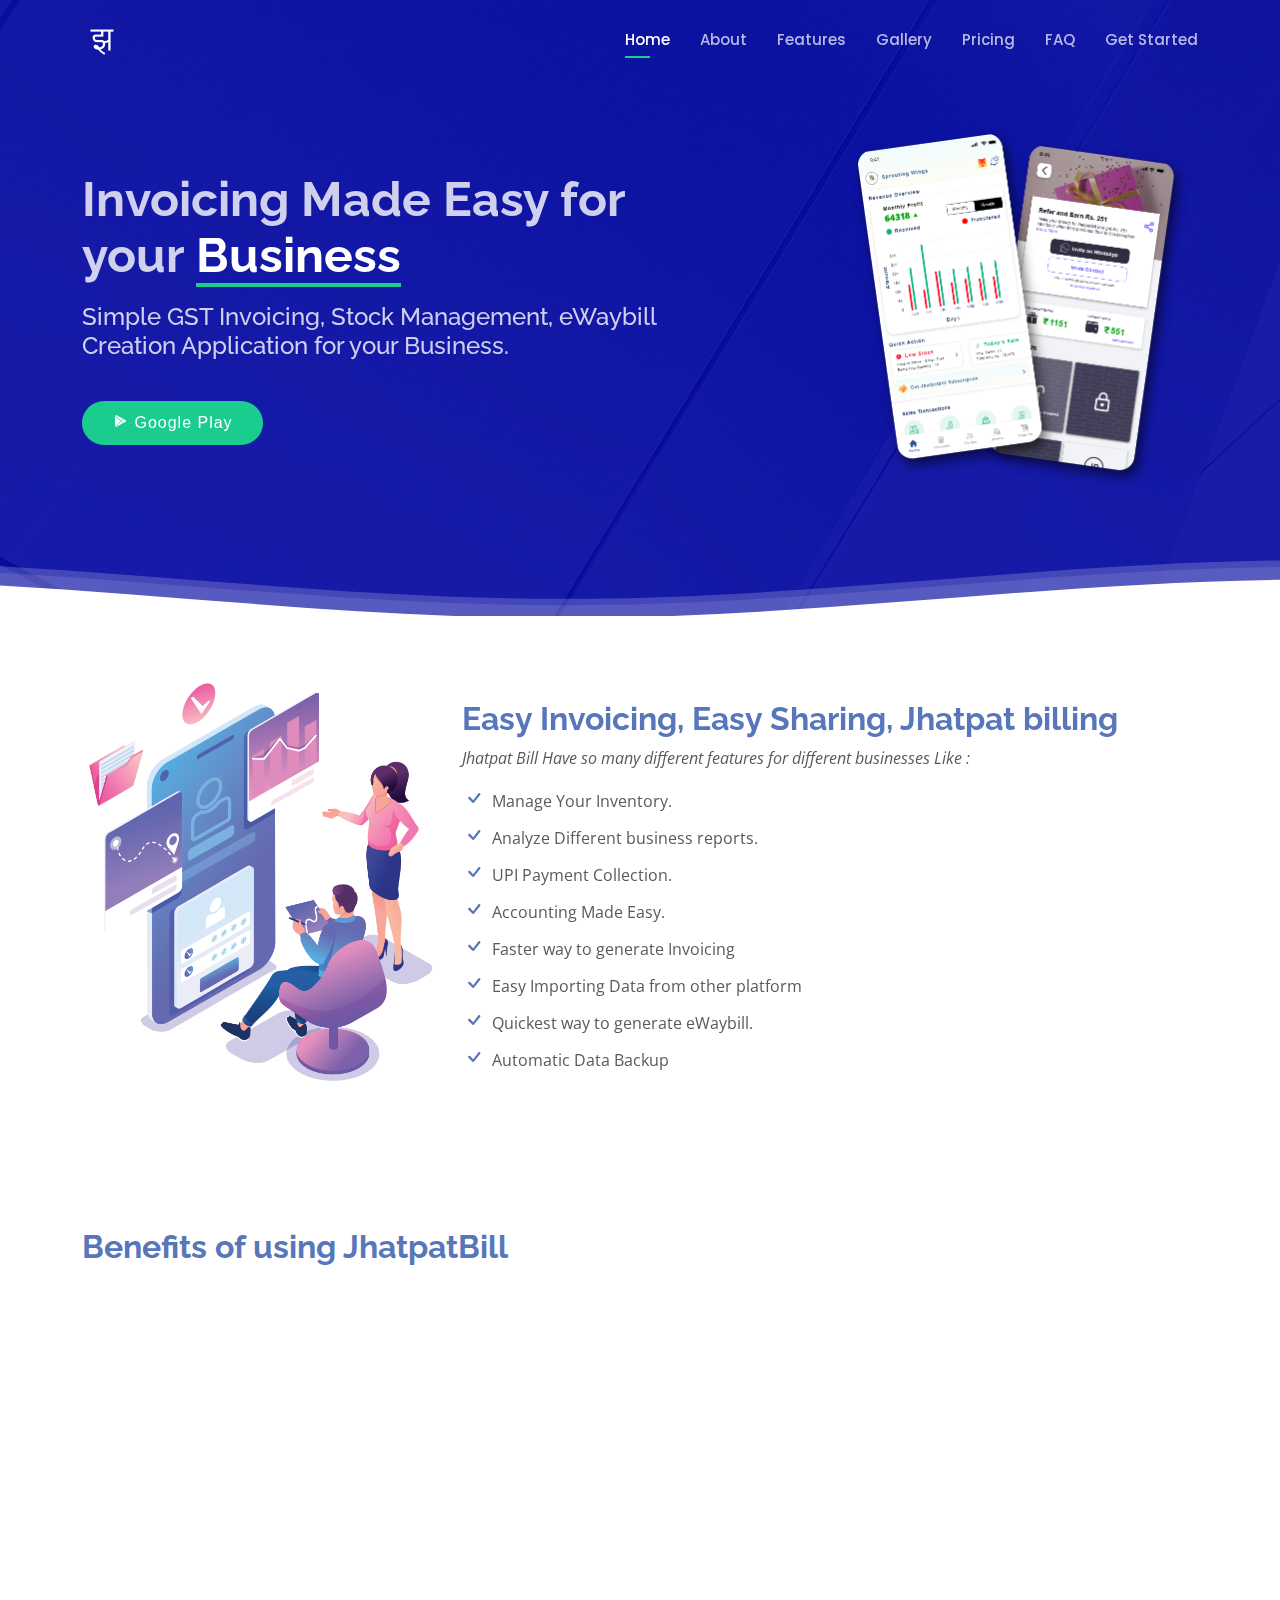
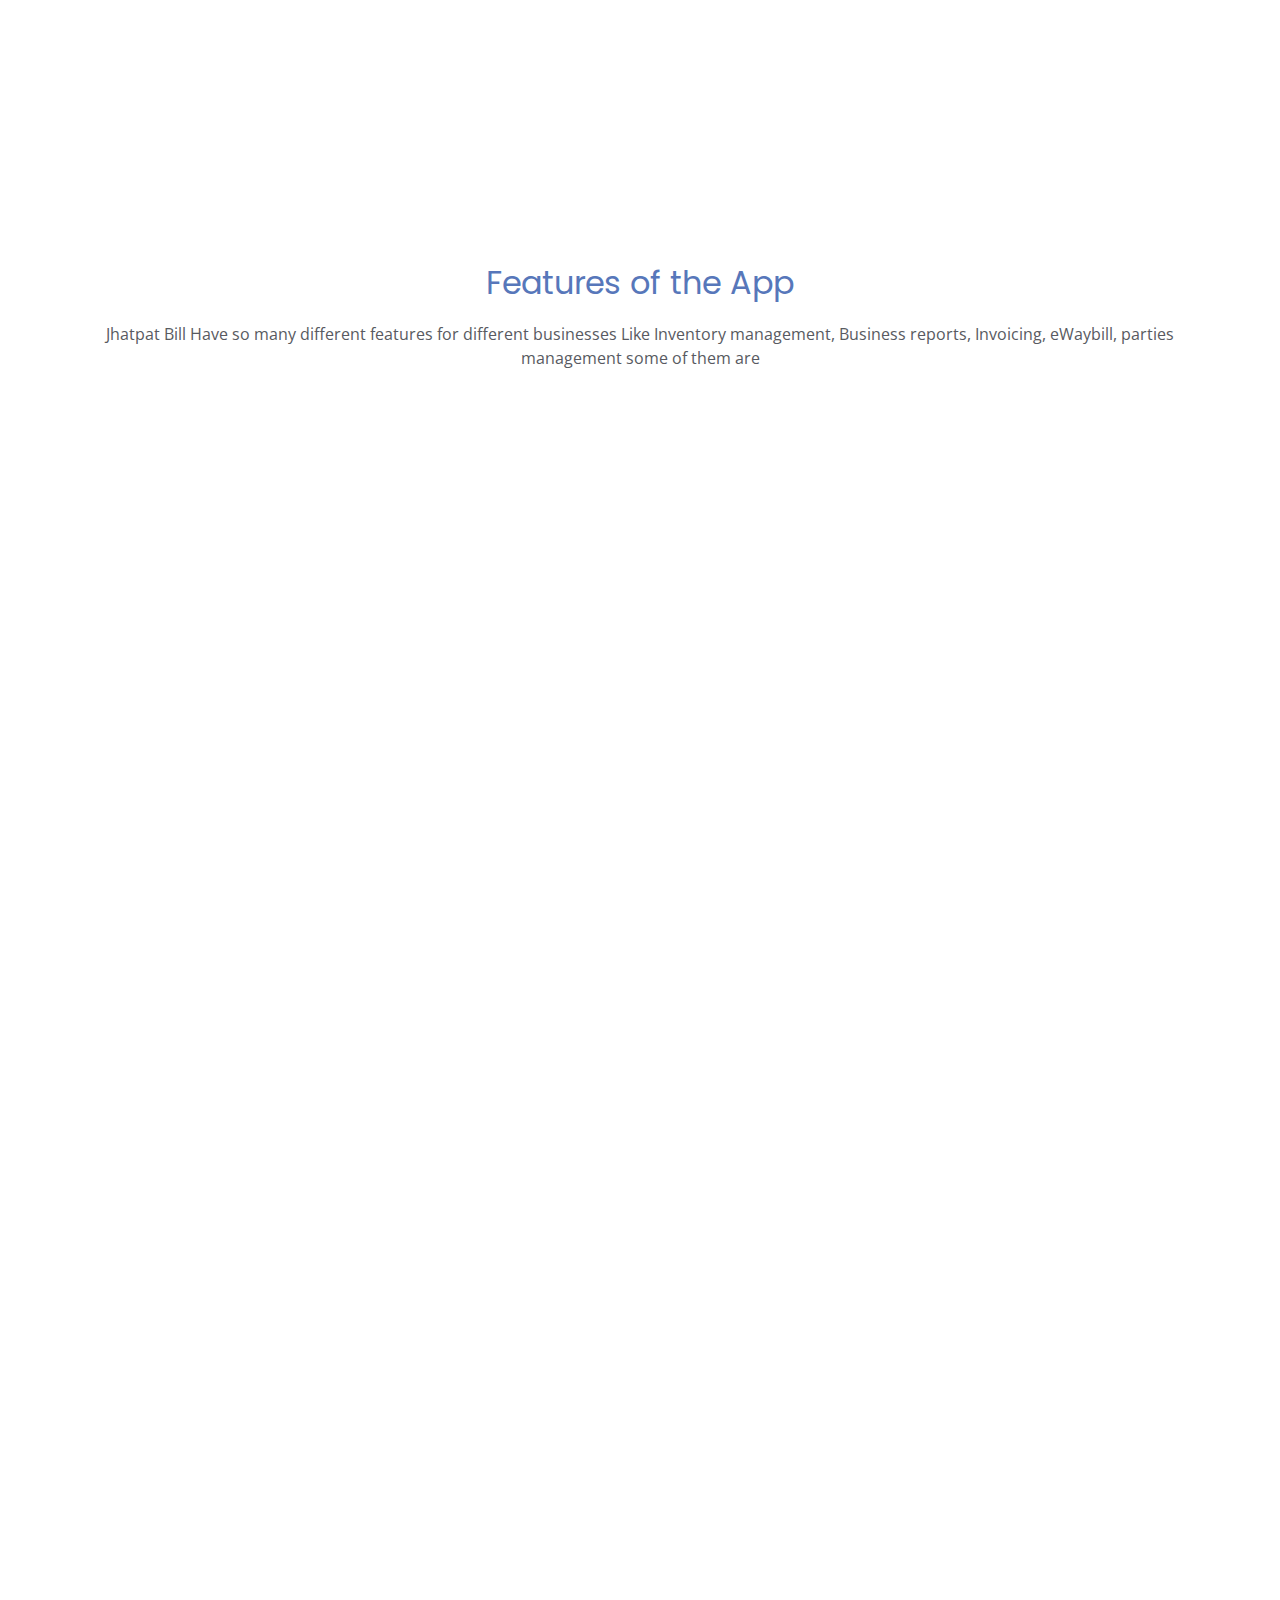
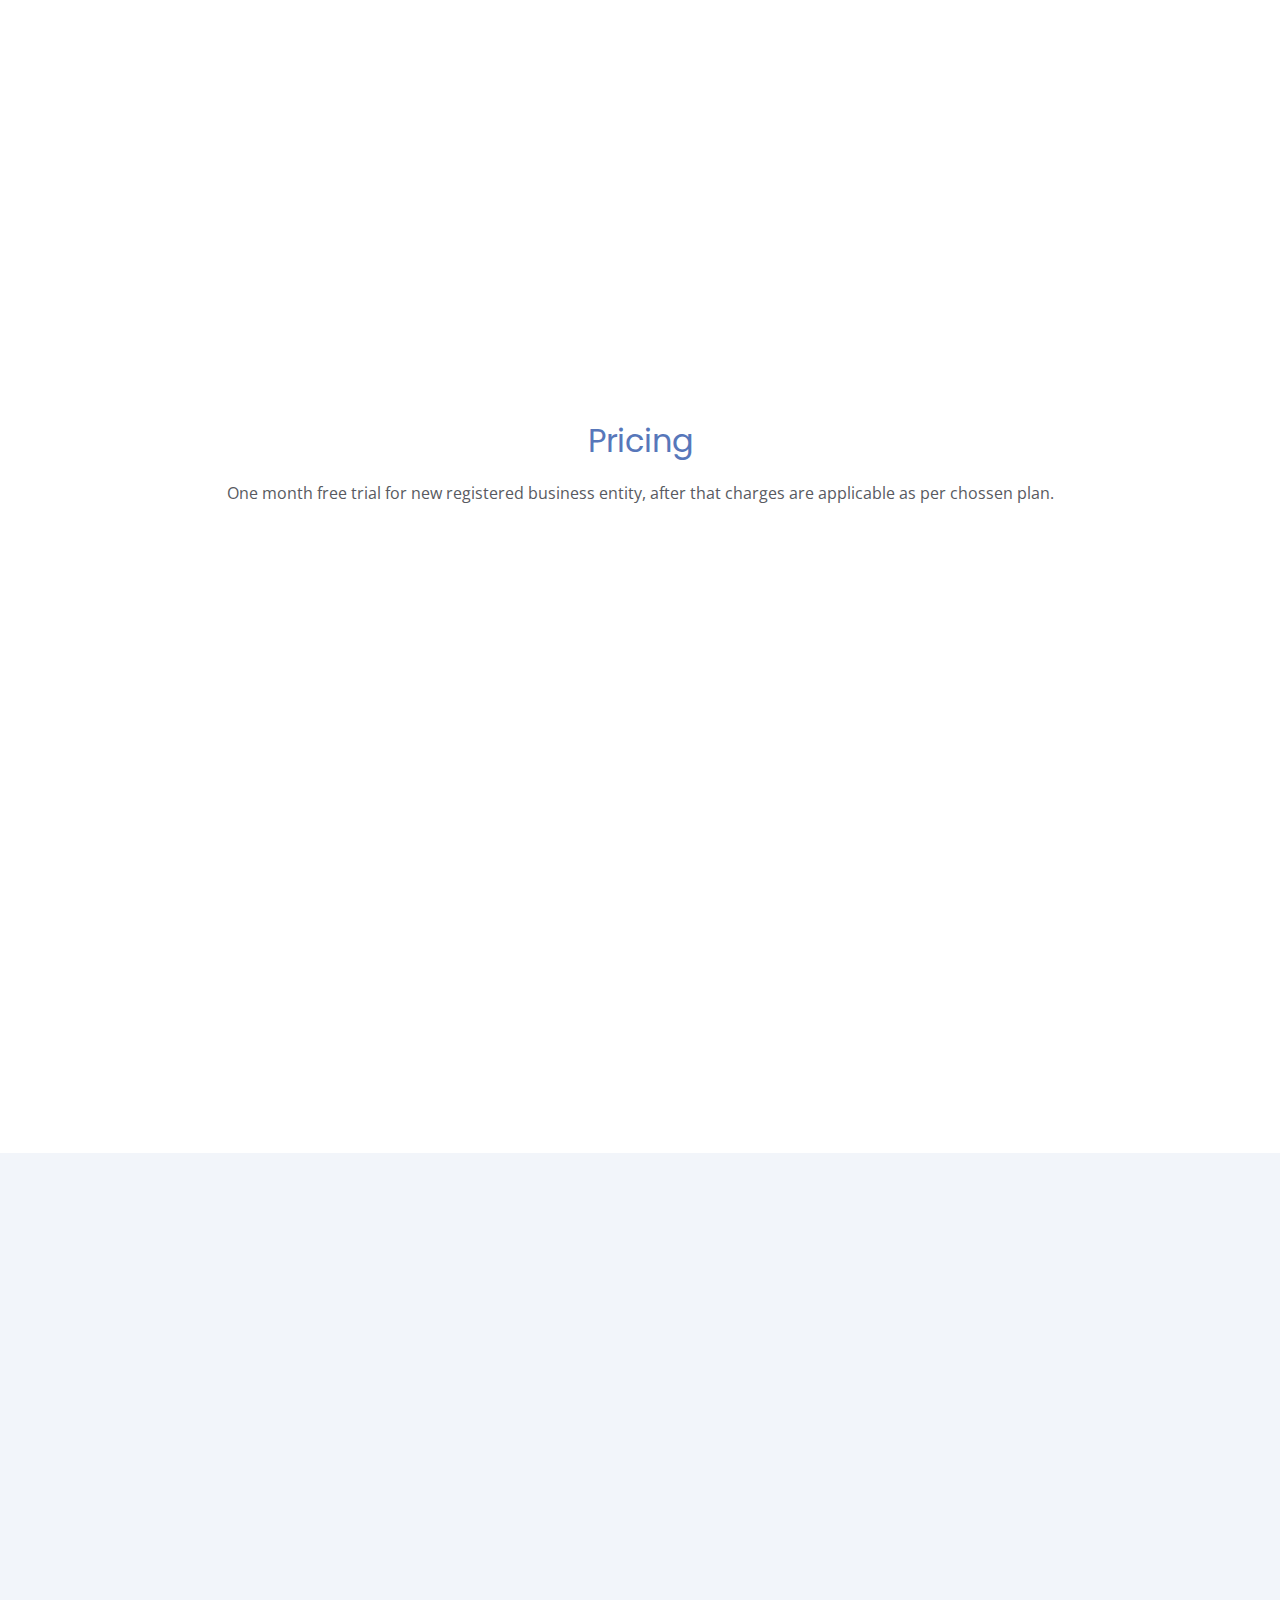
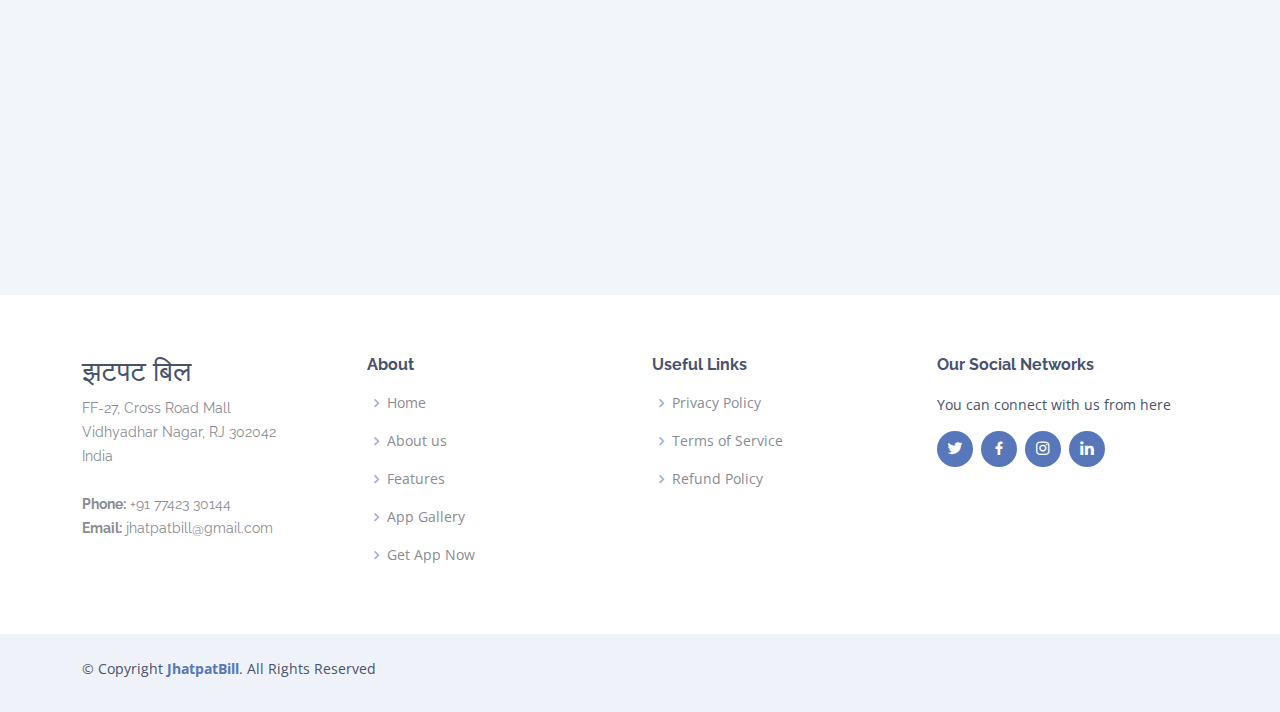
<file: index.html>
<!DOCTYPE html>
<html lang="en">
<head>
  <meta charset="utf-8">
  <meta content="width=device-width, initial-scale=1.0" name="viewport">
  <title>झटपट बिल - बिल करे झटपट</title>
  <meta content="Jhatpat Bill" name="description">
  <meta content="Jhatpat Bill" name="keywords">
  <!-- Favicons -->
  <link href="assets/img/favicon.png" rel="icon">
  <link href="assets/img/apple-touch-icon.png" rel="apple-touch-icon">
  <!-- Google Fonts -->
  <link href="https://fonts.googleapis.com/css?family=Open+Sans:300,300i,400,400i,600,600i,700,700i|Raleway:300,300i,400,400i,500,500i,600,600i,700,700i|Poppins:300,300i,400,400i,500,500i,600,600i,700,700i" rel="stylesheet">
  <!-- Vendor CSS Files -->
  <link href="assets/vendor/aos/aos.css" rel="stylesheet">
  <link href="assets/vendor/bootstrap/css/bootstrap.min.css" rel="stylesheet">
  <link href="assets/vendor/bootstrap-icons/bootstrap-icons.css" rel="stylesheet">
  <link href="assets/vendor/boxicons/css/boxicons.min.css" rel="stylesheet">
  <link href="assets/vendor/glightbox/css/glightbox.min.css" rel="stylesheet">
  <link href="assets/vendor/swiper/swiper-bundle.min.css" rel="stylesheet">
  <!-- Template Main CSS File -->
  <link href="assets/css/style.css" rel="stylesheet">
</head>
<body>
  <!-- ======= Header ======= -->
  <header id="header" class="fixed-top d-flex align-items-center header-transparent">
    <div class="container d-flex align-items-center justify-content-between">
      <div class="logo">
        <!-- Uncomment below if you prefer to use name -->
        <!-- <h1><a href="index.html"><span>झटपट बिल</span></a></h1>-->
        <a href="index.html"><img src="assets/img/jhatpat-logo.png" alt="" class="img-fluid"></a>
      </div>
      <nav id="navbar" class="navbar">
        <ul>
          <li><a class="nav-link scrollto active" href="#hero">Home</a></li>
          <li><a class="nav-link scrollto" href="#about">About</a></li>
          <li><a class="nav-link scrollto" href="#features">Features</a></li>
          <li><a class="nav-link scrollto" href="#gallery">Gallery</a></li>
          <li><a class="nav-link scrollto" href="#pricing">Pricing</a></li>
          <li><a class="nav-link scrollto" href="#faq">FAQ</a></li>
          <li><a class="btn-get-started" href="#">Get Started</a></li>
        </ul>
        <i class="bi bi-list mobile-nav-toggle"></i>
      </nav><!-- .navbar -->
    </div>
  </header><!-- End Header -->
  <!-- ======= Hero Section ======= -->
  <section id="hero">
    <div class="container">
      <div class="row justify-content-between">
        <div class="col-lg-7 pt-5 pt-lg-0 order-2 order-lg-1 d-flex align-items-center">
          <div data-aos="zoom-out">
            <h1>Invoicing Made Easy for your <span>Business<span></h1>
            <h2>Simple GST Invoicing, Stock Management, eWaybill Creation Application for your Business.</h2>
            <div class="text-center text-lg-start">
              <a href="https://play.google.com/store/apps/details?id=com.bradvice.digitalbillbook&pcampaignid=web_share" class="btn-get-started"><i class="bx bxl-play-store"></i> Google Play</a>
              <!--<a href="#" class="btn-get-started"><i class="bx bxl-apple"></i> App Store</a> --> <!-- appstore button hide -->
            </div>
          </div>
        </div>
        <div class="col-lg-4 order-1 order-lg-2 hero-img" data-aos="zoom-out" data-aos-delay="300">
          <img src="assets/img/jhatpat.png" class="img-fluid animated" alt="">
        </div>
      </div>
    </div>
    <svg class="hero-waves" xmlns="http://www.w3.org/2000/svg" xmlns:xlink="http://www.w3.org/1999/xlink" viewBox="0 24 150 28 " preserveAspectRatio="none">
      <defs>
        <path id="wave-path" d="M-160 44c30 0 58-18 88-18s 58 18 88 18 58-18 88-18 58 18 88 18 v44h-352z">
      </defs>
      <g class="wave1">
        <use xlink:href="#wave-path" x="50" y="3" fill="rgba(255,255,255, .1)">
      </g>
      <g class="wave2">
        <use xlink:href="#wave-path" x="50" y="0" fill="rgba(255,255,255, .2)">
      </g>
      <g class="wave3">
        <use xlink:href="#wave-path" x="50" y="9" fill="#fff">
      </g>
    </svg>
  </section><!-- End Hero -->
  <main id="main">

    <!-- ======= Details Section ======= -->
    <section id="about" class="details">
      <div class="container">
        <div class="row content">
          <div class="col-md-4" data-aos="fade-right">
            <img src="assets/img/details-1.png" class="img-fluid" alt="">
          </div>
          <div class="col-md-8 pt-4" data-aos="fade-up">
            <h3>Easy Invoicing, Easy Sharing, Jhatpat billing</h3>
            <p class="fst-italic">
              Jhatpat Bill Have so many different features for different businesses Like :
            </p>
            <ul>
              <li><i class="bi bi-check"></i> Manage Your Inventory.</li>
              <li><i class="bi bi-check"></i> Analyze Different business reports.</li>
              <li><i class="bi bi-check"></i> UPI Payment Collection.</li>
              <li><i class="bi bi-check"></i> Accounting Made Easy.</li>
              <li><i class="bi bi-check"></i> Faster way to generate Invoicing </li>
              <li><i class="bi bi-check"></i> Easy Importing Data from other platform</li>
              <li><i class="bi bi-check"></i> Quickest way to generate eWaybill.</li>
              <li><i class="bi bi-check"></i> Automatic Data Backup</li>
            </ul>
          </div>
        </div>
        <div class="row content">
          <div class="col-md-4 order-1 order-md-2" data-aos="fade-left">
            <img src="assets/img/details-2.png" class="img-fluid" alt="">
          </div>
          <div class="col-xl-8 d-flex align-items-stretch order-2 order-lg-1 features">
            <div class="content d-flex flex-column justify-content-center">
            <h3>Benefits of using JhatpatBill</h3>
            <div class="row">
              <div class="col-md-5 icon-box" data-aos="fade-up" data-aos-delay="100">
                <i class="bx bxs-cloud-upload"></i>
                <h4>Auto Data Backup</h4>
                <p>Your Data is automatically backed up, so data lose is not a worry about you.</p>
              </div>
            <div class="col-md-5 icon-box" data-aos="fade-up" data-aos-delay="200">
              <i class="bx bx-support"></i>
              <h4>24/7 Support</h4>
              <p>Get answers to your issues from our superfast support team on Call/Email or on Whatsapp.</p>
            </div>
            <div class="col-md-5 icon-box" data-aos="fade-up" data-aos-delay="300">
              <i class="bi bi-shield-lock-fill"></i>
              <h4>Data Privacy</h4>
              <p>Your data is 100% secure with us, always stored in an encrypted and anonymised format.</p>
            </div>
            <div class="col-md-5 icon-box" data-aos="fade-up" data-aos-delay="400">
              <i class="bi bi-translate"></i>
              <h4>Multi-language Support</h4>
              <p>Available in multipal language</p>
            </div>
          </div>
          </div>
        </div>
      </div>
    </section><!-- End Details Section -->

    <!-- ======= App Features Section ======= -->
    <section id="features" class="features">
      <div class="container">
        <div class="section-title">
          <h2>Features of the App</h2>
          <p>Jhatpat Bill Have so many different features for different businesses Like Inventory management, Business reports, Invoicing, eWaybill, parties management some of them are </p>
        </div>
        <div class="row no-gutters">
          <div class="image col-xl-5 d-flex align-items-stretch justify-content-center order-2 order-lg-1" data-aos="fade-left" data-aos-delay="100">
            <img src="assets/img/features.svg" class="img-fluid" alt="">
          </div>
          <div class="col-xl-7 d-flex align-items-stretch order-1 order-lg-2">
            <div class="content d-flex flex-column justify-content-center">
              <div class="row">
                <div class="col-md-8 icon-boxx" data-aos="fade-up">
                  <i class="bx bxs-receipt"></i>
                  <h4>Invoice/eWaybill Creation</h4>
                  <p>Create All type of invoice in faster way Generate invoice in different format like Bill to ship to and regular One click eWaybill generation Manage and share digital invoice </p>
                </div>
                <div class="col-md-8 icon-boxx" data-aos="fade-up" data-aos-delay="100">
                  <i class="bx bxs-data"></i>
                  <h4>Inventory Management</h4>
                  <p>Manage Sales and purchase of different products Create and manage products Low stock alerts</p>
                </div>
                <div class="col-md-8 icon-boxx" data-aos="fade-up" data-aos-delay="200">
                  <i class="bx bxs-file-pdf"></i>
                  <h4>Generating Business Reports</h4>
                  <p>8+ Business Reports available with more to be added soon Analyze your Sales through reports like item sales, party wise sales etc Rate List to share with customers</p>
                </div>
                <div class="col-md-8 icon-boxx" data-aos="fade-up" data-aos-delay="300">
                  <i class="bx bxs-file-import"></i>
                  <h4>Importing Data from other platform</h4>
                  <p>Transfer your parties, sales, purchase and products from other software such as Tally & BG with ease in excel format.</p>
                </div>
                <div class="col-md-8 icon-boxx" data-aos="fade-up" data-aos-delay="300">
                  <i class="bx bx-qr-scan"></i>
                  <h4>UPI Payment Collection</h4>
                  <p>QR embedded Invoices, Receive payments directly into your bank account with UPI payments.</p>
                </div>
              </div>
            </div>
          </div>
        </div>
      </div>
    </section>
    <!-- End App Features Section -->

    <!-- ======= Gallery Section ======= -->
    <section id="gallery" class="gallery">
      <div class="container" data-aos="fade-up">
        <div class="section-title">
          <h2>App Gallery</h2>
          <p>Jhatpat Bill Have so many different features for different businesses Like inventory management, Business reports, Invoicing, eWaybill, parties management some of them are </p>
        </div>
      </div>
      <div class="container-fluid" data-aos="fade-up">
        <div class="gallery-slider swiper-container">
          <div class="swiper-wrapper">
            <div class="swiper-slide"><a href="assets/img/gallery/jhatpatbill-1.png" class="gallery-lightbox" data-gall="gallery-carousel"><img src="assets/img/gallery/jhatpatbill-1.png" class="img-fluid" alt=""></a></div>
            <div class="swiper-slide"><a href="assets/img/gallery/jhatpatbill-2.png" class="gallery-lightbox" data-gall="gallery-carousel"><img src="assets/img/gallery/jhatpatbill-2.png" class="img-fluid" alt=""></a></div>
            <div class="swiper-slide"><a href="assets/img/gallery/jhatpatbill-3.png" class="gallery-lightbox" data-gall="gallery-carousel"><img src="assets/img/gallery/jhatpatbill-3.png" class="img-fluid" alt=""></a></div>
            <div class="swiper-slide"><a href="assets/img/gallery/jhatpatbill-4.png" class="gallery-lightbox" data-gall="gallery-carousel"><img src="assets/img/gallery/jhatpatbill-4.png" class="img-fluid" alt=""></a></div>
            <div class="swiper-slide"><a href="assets/img/gallery/jhatpatbill-5.png" class="gallery-lightbox" data-gall="gallery-carousel"><img src="assets/img/gallery/jhatpatbill-5.png" class="img-fluid" alt=""></a></div>
            <div class="swiper-slide"><a href="assets/img/gallery/jhatpatbill-6.png" class="gallery-lightbox" data-gall="gallery-carousel"><img src="assets/img/gallery/jhatpatbill-6.png" class="img-fluid" alt=""></a></div>
            <div class="swiper-slide"><a href="assets/img/gallery/jhatpatbill-7.png" class="gallery-lightbox" data-gall="gallery-carousel"><img src="assets/img/gallery/jhatpatbill-7.png" class="img-fluid" alt=""></a></div>
            <div class="swiper-slide"><a href="assets/img/gallery/jhatpatbill-8.png" class="gallery-lightbox" data-gall="gallery-carousel"><img src="assets/img/gallery/jhatpatbill-8.png" class="img-fluid" alt=""></a></div>
            <div class="swiper-slide"><a href="assets/img/gallery/jhatpatbill-9.png" class="gallery-lightbox" data-gall="gallery-carousel"><img src="assets/img/gallery/jhatpatbill-9.png" class="img-fluid" alt=""></a></div>
            <div class="swiper-slide"><a href="assets/img/gallery/jhatpatbill-10.png" class="gallery-lightbox" data-gall="gallery-carousel"><img src="assets/img/gallery/jhatpatbill-10.png" class="img-fluid" alt=""></a></div>
            <div class="swiper-slide"><a href="assets/img/gallery/jhatpatbill-11.png" class="gallery-lightbox" data-gall="gallery-carousel"><img src="assets/img/gallery/jhatpatbill-11.png" class="img-fluid" alt=""></a></div>
            <div class="swiper-slide"><a href="assets/img/gallery/jhatpatbill-12.png" class="gallery-lightbox" data-gall="gallery-carousel"><img src="assets/img/gallery/jhatpatbill-12.png" class="img-fluid" alt=""></a></div>
            <div class="swiper-slide"><a href="assets/img/gallery/jhatpatbill-13.png" class="gallery-lightbox" data-gall="gallery-carousel"><img src="assets/img/gallery/jhatpatbill-13.png" class="img-fluid" alt=""></a></div>
            <div class="swiper-slide"><a href="assets/img/gallery/jhatpatbill-14.png" class="gallery-lightbox" data-gall="gallery-carousel"><img src="assets/img/gallery/jhatpatbill-14.png" class="img-fluid" alt=""></a></div>
            <div class="swiper-slide"><a href="assets/img/gallery/jhatpatbill-15.png" class="gallery-lightbox" data-gall="gallery-carousel"><img src="assets/img/gallery/jhatpatbill-15.png" class="img-fluid" alt=""></a></div>
          </div>
          <div class="swiper-pagination"></div>
        </div>
      </div>
    </section>
    <!-- End Gallery Section -->

    <!-- ======= Pricing Section ======= -->
    <section id="pricing" class="pricing">
      <div class="container">
        <div class="section-title">
          <h2>Pricing</h2>
          <p>One month free trial for new registered business entity, after that charges are applicable as per chossen plan.</p>
        </div>
        <div class="row no-gutters">
          <div class="col-lg-3 box " data-aos="fade-up">
            <h3>Basic</h3>
            <h4>₹350<span><s>₹500</s>/ per month</span></h4>
            <ul>
              <li><i class="bx bx-check"></i>Limited invoice creation</li>
              <li><i class="bx bx-check"></i>Limited eWaybill generation</li>
              <li><i class="bx bx-check"></i>24/7 support</li>
              <li class="na"><i class="bx bx-check"></i>Web version access</li>
              <li class="na"><i class="bx bx-check"></i>Multi device login</li>
            </ul>
            <a href="#" class="get-started-btn">Get Started</a>
          </div>
          <div class="col-lg-3 box" data-aos="fade-left">
            <h3>Standard</h3>
            <h4>₹899<span><s>₹1500</s>/ quarterly</span></h4>
            <ul>
              <li><i class="bx bx-check"></i>Limited invoice creation</li>
              <li><i class="bx bx-check"></i>Limited eWaybill generation</li>
              <li><i class="bx bx-check"></i>24/7 support</li>
              <li><i class="bx bx-check"></i>Web version access</li>
              <li class="na"><i class="bx bx-check"></i>Multi device login</li>
            </ul>
            <a href="#" class="get-started-btn">Get Started</a>
          </div>
          <div class="col-lg-3 box" data-aos="fade-left">
            <h3>Premium</h3>
            <h4>₹1499<span><s>₹3000</s>/ half yearly</span></h4>
            <ul>
              <li><i class="bx bx-check"></i>Unlimited invoice creation</li>
              <li><i class="bx bx-check"></i>Limited eWaybill generation</li>
              <li><i class="bx bx-check"></i>24/7 support</li>
              <li><i class="bx bx-check"></i>Web version access</li>
              <li><i class="bx bx-check"></i>Multi device login</li>
            </ul>
            <a href="#" class="get-started-btn">Get Started</a>
          </div>
          <div class="col-lg-3 box featured" data-aos="fade-left">
            <h3>Premium Plus</h3>
            <h4>₹1750<span><s>₹6000</s>/ yearly</span></h4>
            <ul>
              <li><i class="bx bx-check"></i>Unlimited invoice creation</li>
              <li><i class="bx bx-check"></i>Unimited eWaybill generation</li>
              <li><i class="bx bx-check"></i>24/7 support</li>
              <li><i class="bx bx-check"></i>Web version access</li>
              <li><i class="bx bx-check"></i>Multi device login</li>
            </ul>
            <a href="#" class="get-started-btn">Get Started</a>
          </div>
        </div>
      </div>
    </section>
    <!-- End Pricing Section -->

    <!-- ======= Frequently Asked Questions Section ======= -->
    <section id="faq" class="faq section-bg">
      <div class="container" data-aos="fade-up">
        <div class="section-title">
          <h2>Frequently Asked Questions</h2>
        </div>
        <div class="accordion-list">
          <ul>
            <li data-aos="fade-up">
              <i class="bx bx-help-circle icon-help"></i> <a data-bs-toggle="collapse" class="collapse" data-bs-target="#accordion-list-1">Is this online, or do I download software or App?<i class="bx bx-chevron-down icon-show"></i><i class="bx bx-chevron-up icon-close"></i></a>
              <div id="accordion-list-1" class="collapse show" data-bs-parent=".accordion-list">
                <p>
                  You can sign in to JhatpatBill from your web browser Or download the iPhone or Android app and run your business from anywhere.
                </p>
              </div>
            </li>
            <li data-aos="fade-up" data-aos-delay="100">
              <i class="bx bx-help-circle icon-help"></i> <a data-bs-toggle="collapse" data-bs-target="#accordion-list-2" class="collapsed">Is it easy to get started?<i class="bx bx-chevron-down icon-show"></i><i class="bx bx-chevron-up icon-close"></i></a>
              <div id="accordion-list-2" class="collapse" data-bs-parent=".accordion-list">
                <p>
                  Absolutely. It only takes about two minutes to get up and running.
                </p>
              </div>
            </li>
            <li data-aos="fade-up" data-aos-delay="200">
              <i class="bx bx-help-circle icon-help"></i> <a data-bs-toggle="collapse" data-bs-target="#accordion-list-3" class="collapsed">Can I buy JhatpatBill during the trial period?<i class="bx bx-chevron-down icon-show"></i><i class="bx bx-chevron-up icon-close"></i></a>
              <div id="accordion-list-3" class="collapse" data-bs-parent=".accordion-list">
                <p>
                  Yes. You can buy your subscription plan during the trial period.
                </p>
              </div>
            </li>
            <li data-aos="fade-up" data-aos-delay="300">
              <i class="bx bx-help-circle icon-help"></i> <a data-bs-toggle="collapse" data-bs-target="#accordion-list-4" class="collapsed">How can I start my free trial?<i class="bx bx-chevron-down icon-show"></i><i class="bx bx-chevron-up icon-close"></i></a>
              <div id="accordion-list-4" class="collapse" data-bs-parent=".accordion-list">
                <p>
                  Free trial is available only for new users starting from day one.
                </p>
              </div>
            </li>
            <li data-aos="fade-up" data-aos-delay="300">
              <i class="bx bx-help-circle icon-help"></i> <a data-bs-toggle="collapse" data-bs-target="#accordion-list-4" class="collapsed">Do I have to pay extra for mobile apps?<i class="bx bx-chevron-down icon-show"></i><i class="bx bx-chevron-up icon-close"></i></a>
              <div id="accordion-list-4" class="collapse" data-bs-parent=".accordion-list">
                <p>
                  No! JhatpatBill comes with one cost for web and  mobile apps that help you run your business on the go—anytime, anywhere.
                </p>
              </div>
            </li>
            <li data-aos="fade-up" data-aos-delay="400">
              <i class="bx bx-help-circle icon-help"></i> <a data-bs-toggle="collapse" data-bs-target="#accordion-list-5" class="collapsed">What is the renewal price for JhatpatBill subscription after the 1st year? <i class="bx bx-chevron-down icon-show"></i><i class="bx bx-chevron-up icon-close"></i></a>
              <div id="accordion-list-5" class="collapse" data-bs-parent=".accordion-list">
                <p>
                  The renewal price for your JhatpatBill subscription plan will be at the MRP at the time of renewal.
                </p>
              </div>
            </li>
          </ul>
        </div>
      </div>
    </section>
    <!-- End Frequently Asked Questions Section -->
  </main>
  <!-- End #main -->

  <!-- ======= Footer ======= -->
  <footer id="footer">
    <div class="footer-top">
      <div class="container">
        <div class="row">
          <div class="col-lg-3 col-md-6 footer-contact">
            <h3>झटपट बिल</h3>
            <p>
              FF-27, Cross Road Mall <br>
              Vidhyadhar Nagar, RJ 302042<br>
              India <br><br>
              <strong>Phone:</strong> +91 77423 30144<br>
              <strong>Email:</strong> jhatpatbill@gmail.com<br>
            </p>
          </div>
          <div class="col-lg-3 col-md-6 footer-links">
            <h4>About</h4>
            <ul>
              <li><i class="bx bx-chevron-right"></i> <a href="#">Home</a></li>
              <li><i class="bx bx-chevron-right"></i> <a href="#">About us</a></li>
              <li><i class="bx bx-chevron-right"></i> <a href="#">Features</a></li>
              <li><i class="bx bx-chevron-right"></i> <a href="#">App Gallery</a></li>
              <li><i class="bx bx-chevron-right"></i> <a href="#">Get App Now</a></li>
            </ul>
          </div>
          <div class="col-lg-3 col-md-6 footer-links">
            <h4>Useful Links</h4>
            <ul>
              <li><i class="bx bx-chevron-right"></i> <a href="privacy-policy.html">Privacy Policy</a></li>
              <li><i class="bx bx-chevron-right"></i> <a href="terms-of-services.html">Terms of Service</a></li>
              <li><i class="bx bx-chevron-right"></i> <a href="refund-policy.html">Refund Policy</a></li>
            </ul>
          </div>
          <div class="col-lg-3 col-md-6 footer-links">
            <h4>Our Social Networks</h4>
            <p>You can connect with us from here</p>
            <div class="social-links mt-3">
              <a href="https://twitter.com/jhatpatbill" class="twitter" target="_blank"><i class="bx bxl-twitter"></i></a>
              <a href="#" class="facebook"><i class="bx bxl-facebook"></i></a>
              <a href="#" class="instagram"><i class="bx bxl-instagram"></i></a>
              <a href="https://www.linkedin.com/company/bradvice-solutions/" class="linkedin" target="_blank"><i class="bx bxl-linkedin"></i></a>
            </div>
          </div>
        </div>
      </div>
    </div>
    <div class="container py-4">
      <div class="copyright">
        &copy; Copyright <strong><span><a href="https://www.jhatpatbill.com/" target="_blank">JhatpatBill</a></span></strong>. All Rights Reserved
      </div>
    </div>
  </footer>
  <!-- End Footer -->
  <a href="#" class="back-to-top d-flex align-items-center justify-content-center"><i class="bi bi-arrow-up-short"></i></a>
  <!-- Vendor JS Files -->
  <script src="assets/vendor/aos/aos.js"></script>
  <script src="assets/vendor/bootstrap/js/bootstrap.bundle.min.js"></script>
  <script src="assets/vendor/glightbox/js/glightbox.min.js"></script>
  <script src="assets/vendor/swiper/swiper-bundle.min.js"></script>
  <!-- Template Main JS File -->
  <script src="assets/js/main.js"></script>
</body>
</html>
</file>
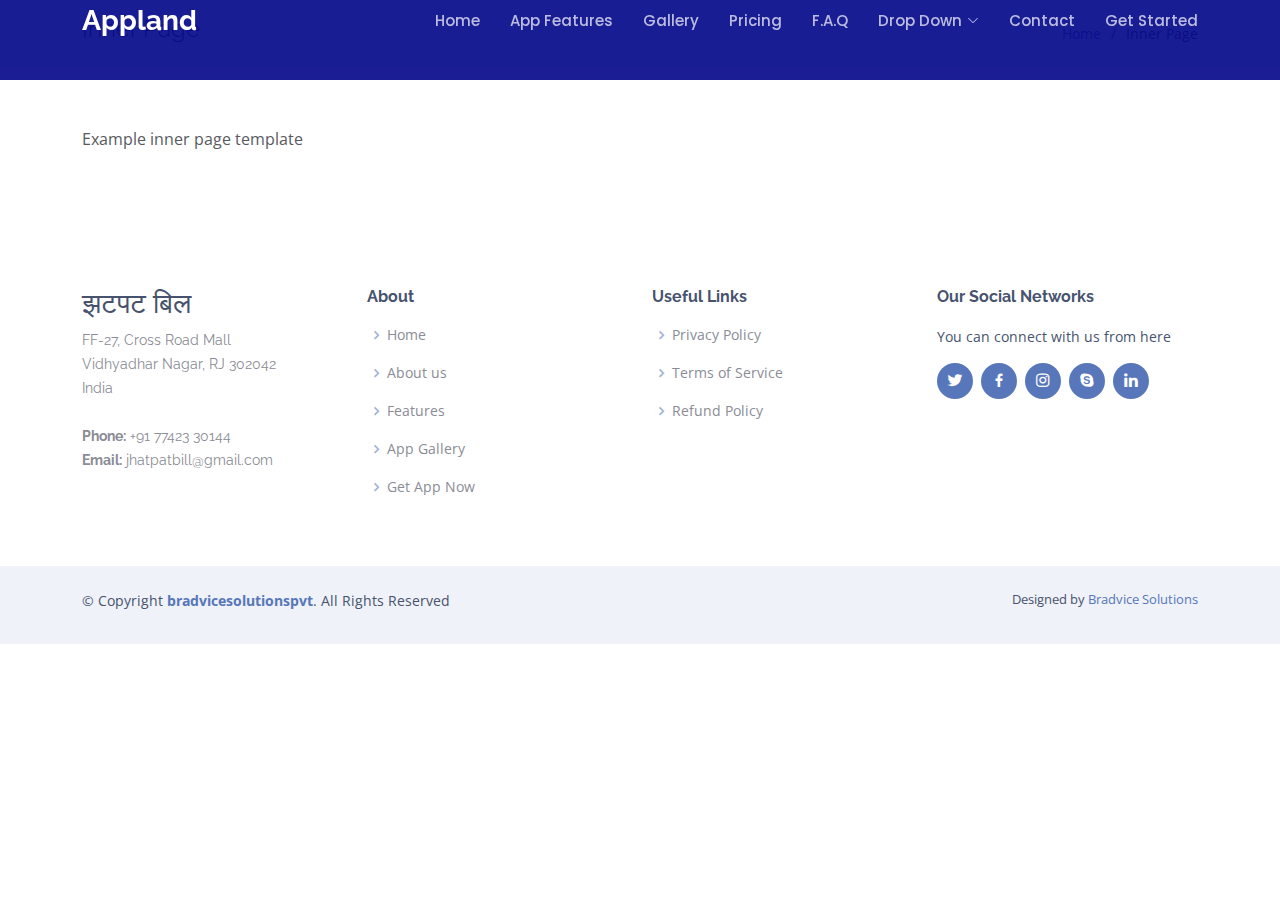
<file: inner-page.html>
<!DOCTYPE html>
<html lang="en">

<head>
  <meta charset="utf-8">
  <meta content="width=device-width, initial-scale=1.0" name="viewport">

  <title>झटपट बिल - बिल करे झटपट</title>
  <meta content="Jhatpat Bill" name="description">
  <meta content="Jhatpat Bill" name="keywords">

  <!-- Favicons -->
  <link href="assets/img/favicon.png" rel="icon">
  <link href="assets/img/apple-touch-icon.png" rel="apple-touch-icon">

  <!-- Google Fonts -->
  <link href="https://fonts.googleapis.com/css?family=Open+Sans:300,300i,400,400i,600,600i,700,700i|Raleway:300,300i,400,400i,500,500i,600,600i,700,700i|Poppins:300,300i,400,400i,500,500i,600,600i,700,700i" rel="stylesheet">

  <!-- Vendor CSS Files -->
  <link href="assets/vendor/aos/aos.css" rel="stylesheet">
  <link href="assets/vendor/bootstrap/css/bootstrap.min.css" rel="stylesheet">
  <link href="assets/vendor/bootstrap-icons/bootstrap-icons.css" rel="stylesheet">
  <link href="assets/vendor/boxicons/css/boxicons.min.css" rel="stylesheet">
  <link href="assets/vendor/glightbox/css/glightbox.min.css" rel="stylesheet">
  <link href="assets/vendor/swiper/swiper-bundle.min.css" rel="stylesheet">

  <!-- Template Main CSS File -->
  <link href="assets/css/style.css" rel="stylesheet">
</head>

<body>

  <!-- ======= Header ======= -->
  <header id="header" class="fixed-top ">
    <div class="container d-flex align-items-center justify-content-between">

      <div class="logo">
        <h1><a href="index.html">Appland</a></h1>
        <!-- Uncomment below if you prefer to use an image logo -->
        <!-- <a href="index.html"><img src="assets/img/logo.png" alt="" class="img-fluid"></a>-->
      </div>

      <nav id="navbar" class="navbar">
        <ul>
          <li><a class="nav-link scrollto " href="#hero">Home</a></li>
          <li><a class="nav-link scrollto" href="#features">App Features</a></li>
          <li><a class="nav-link scrollto" href="#gallery">Gallery</a></li>
          <li><a class="nav-link scrollto" href="#pricing">Pricing</a></li>
          <li><a class="nav-link scrollto" href="#faq">F.A.Q</a></li>
          <li class="dropdown"><a href="#"><span>Drop Down</span> <i class="bi bi-chevron-down"></i></a>
            <ul>
              <li><a href="#">Drop Down 1</a></li>
              <li class="dropdown"><a href="#"><span>Deep Drop Down</span> <i class="bi bi-chevron-right"></i></a>
                <ul>
                  <li><a href="#">Deep Drop Down 1</a></li>
                  <li><a href="#">Deep Drop Down 2</a></li>
                  <li><a href="#">Deep Drop Down 3</a></li>
                  <li><a href="#">Deep Drop Down 4</a></li>
                  <li><a href="#">Deep Drop Down 5</a></li>
                </ul>
              </li>
              <li><a href="#">Drop Down 2</a></li>
              <li><a href="#">Drop Down 3</a></li>
              <li><a href="#">Drop Down 4</a></li>
            </ul>
          </li>
          <li><a class="nav-link scrollto" href="#contact">Contact</a></li>
          <li><a class="getstarted scrollto" href="#features">Get Started</a></li>
        </ul>
        <i class="bi bi-list mobile-nav-toggle"></i>
      </nav><!-- .navbar -->

    </div>
  </header><!-- End Header -->

  <main id="main">

    <!-- ======= Breadcrumbs Section ======= -->
    <section class="breadcrumbs">
      <div class="container">

        <div class="d-flex justify-content-between align-items-center">
          <h2>Inner Page</h2>
          <ol>
            <li><a href="index.html">Home</a></li>
            <li>Inner Page</li>
          </ol>
        </div>

      </div>
    </section><!-- End Breadcrumbs Section -->

    <section class="inner-page">
      <div class="container">
        <p>
          Example inner page template
        </p>
      </div>
    </section>

  </main><!-- End #main -->

  <!-- ======= Footer ======= -->
  <footer id="footer">
    <div class="footer-top">
      <div class="container">
        <div class="row">

          <div class="col-lg-3 col-md-6 footer-contact">
            <h3>झटपट बिल</h3>
            <p>
              FF-27, Cross Road Mall <br>
              Vidhyadhar Nagar, RJ 302042<br>
              India <br><br>
              <strong>Phone:</strong> +91 77423 30144<br>
              <strong>Email:</strong> jhatpatbill@gmail.com<br>
            </p>
          </div>

          <div class="col-lg-3 col-md-6 footer-links">
            <h4>About</h4>
            <ul>
              <li><i class="bx bx-chevron-right"></i> <a href="#">Home</a></li>
              <li><i class="bx bx-chevron-right"></i> <a href="#">About us</a></li>
              <li><i class="bx bx-chevron-right"></i> <a href="#">Features</a></li>
              <li><i class="bx bx-chevron-right"></i> <a href="#">App Gallery</a></li>
              <li><i class="bx bx-chevron-right"></i> <a href="#">Get App Now</a></li>
            </ul>
          </div>

          <div class="col-lg-3 col-md-6 footer-links">
            <h4>Useful Links</h4>
            <ul>
              <li><i class="bx bx-chevron-right"></i> <a href="privacy-policy.html">Privacy Policy</a></li>
              <li><i class="bx bx-chevron-right"></i> <a href="terms-of-services.html">Terms of Service</a></li>
              <li><i class="bx bx-chevron-right"></i> <a href="refund-policy.html">Refund Policy</a></li>
            </ul>
          </div>

          <div class="col-lg-3 col-md-6 footer-links">
            <h4>Our Social Networks</h4>
            <p>You can connect with us from here</p>
            <div class="social-links mt-3">
              <a href="#" class="twitter"><i class="bx bxl-twitter"></i></a>
              <a href="#" class="facebook"><i class="bx bxl-facebook"></i></a>
              <a href="#" class="instagram"><i class="bx bxl-instagram"></i></a>
              <a href="#" class="google-plus"><i class="bx bxl-skype"></i></a>
              <a href="#" class="linkedin"><i class="bx bxl-linkedin"></i></a>
            </div>
          </div>

        </div>
      </div>
    </div>

    <div class="container py-4">
      <div class="copyright">
        &copy; Copyright <strong><span><a href="https://www.bradvicepvt.com/" target="_blank">bradvicesolutionspvt</a></span></strong>. All Rights Reserved
      </div>
      <div class="credits">
        Designed by <a href="https://www.bradvicepvt.com/">Bradvice Solutions</a>
      </div>
    </div>
  </footer><!-- End Footer -->

  <a href="#" class="back-to-top d-flex align-items-center justify-content-center"><i class="bi bi-arrow-up-short"></i></a>

  <!-- Vendor JS Files -->
  <script src="assets/vendor/aos/aos.js"></script>
  <script src="assets/vendor/bootstrap/js/bootstrap.bundle.min.js"></script>
  <script src="assets/vendor/glightbox/js/glightbox.min.js"></script>
  <script src="assets/vendor/php-email-form/validate.js"></script>
  <script src="assets/vendor/swiper/swiper-bundle.min.js"></script>

  <!-- Template Main JS File -->
  <script src="assets/js/main.js"></script>

</body>

</html>
</file>
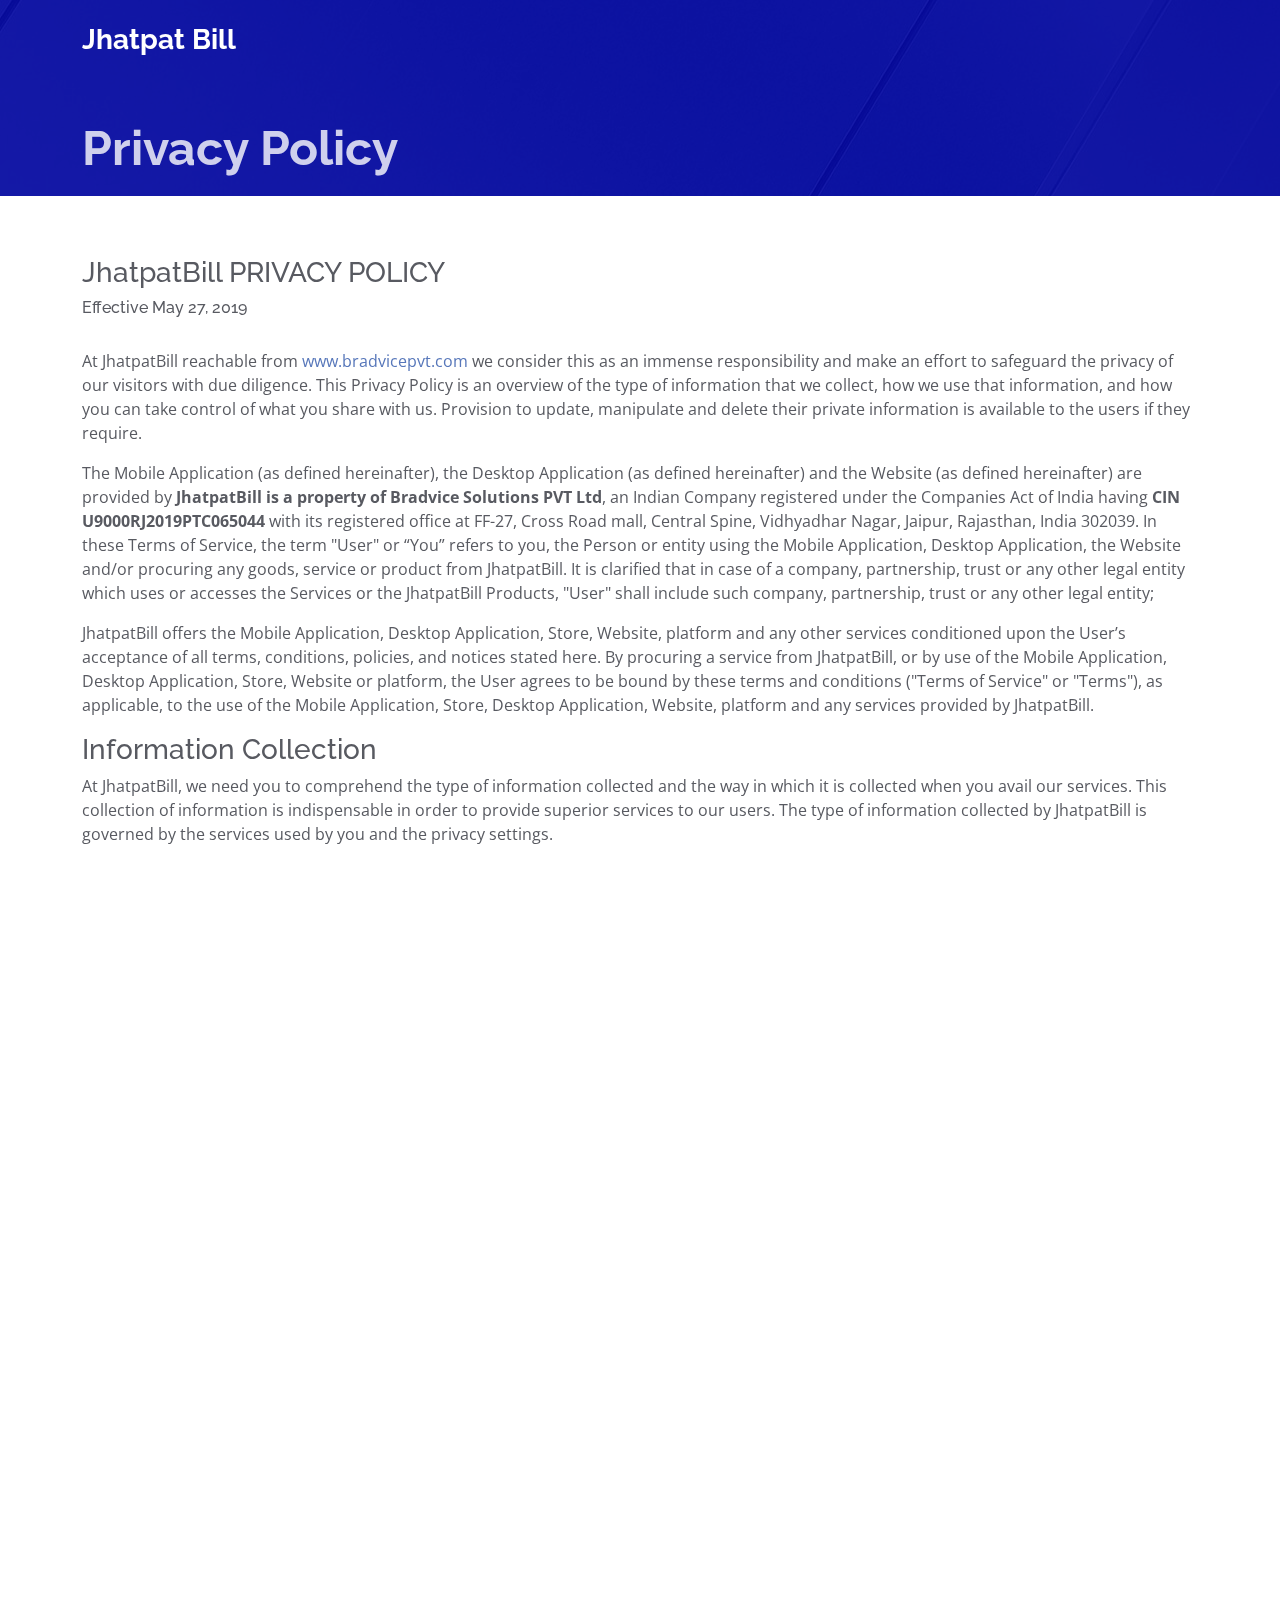
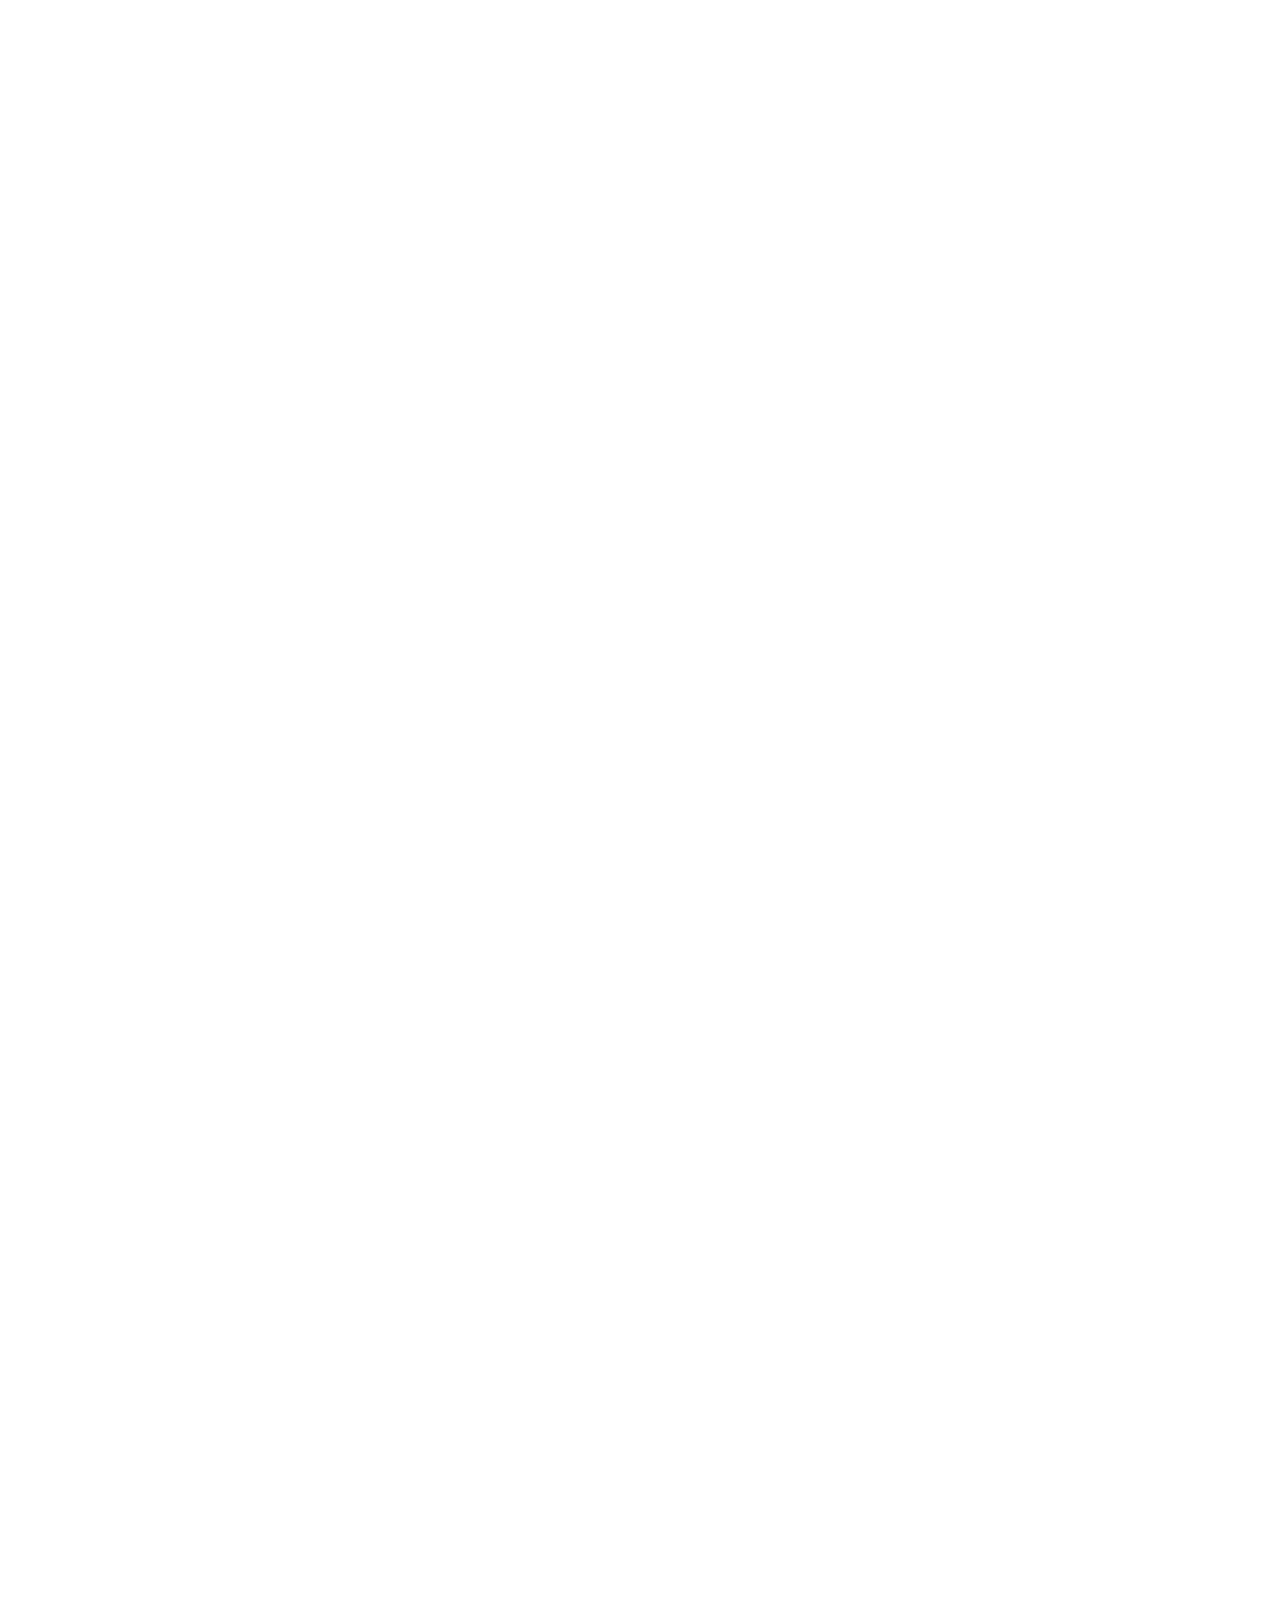
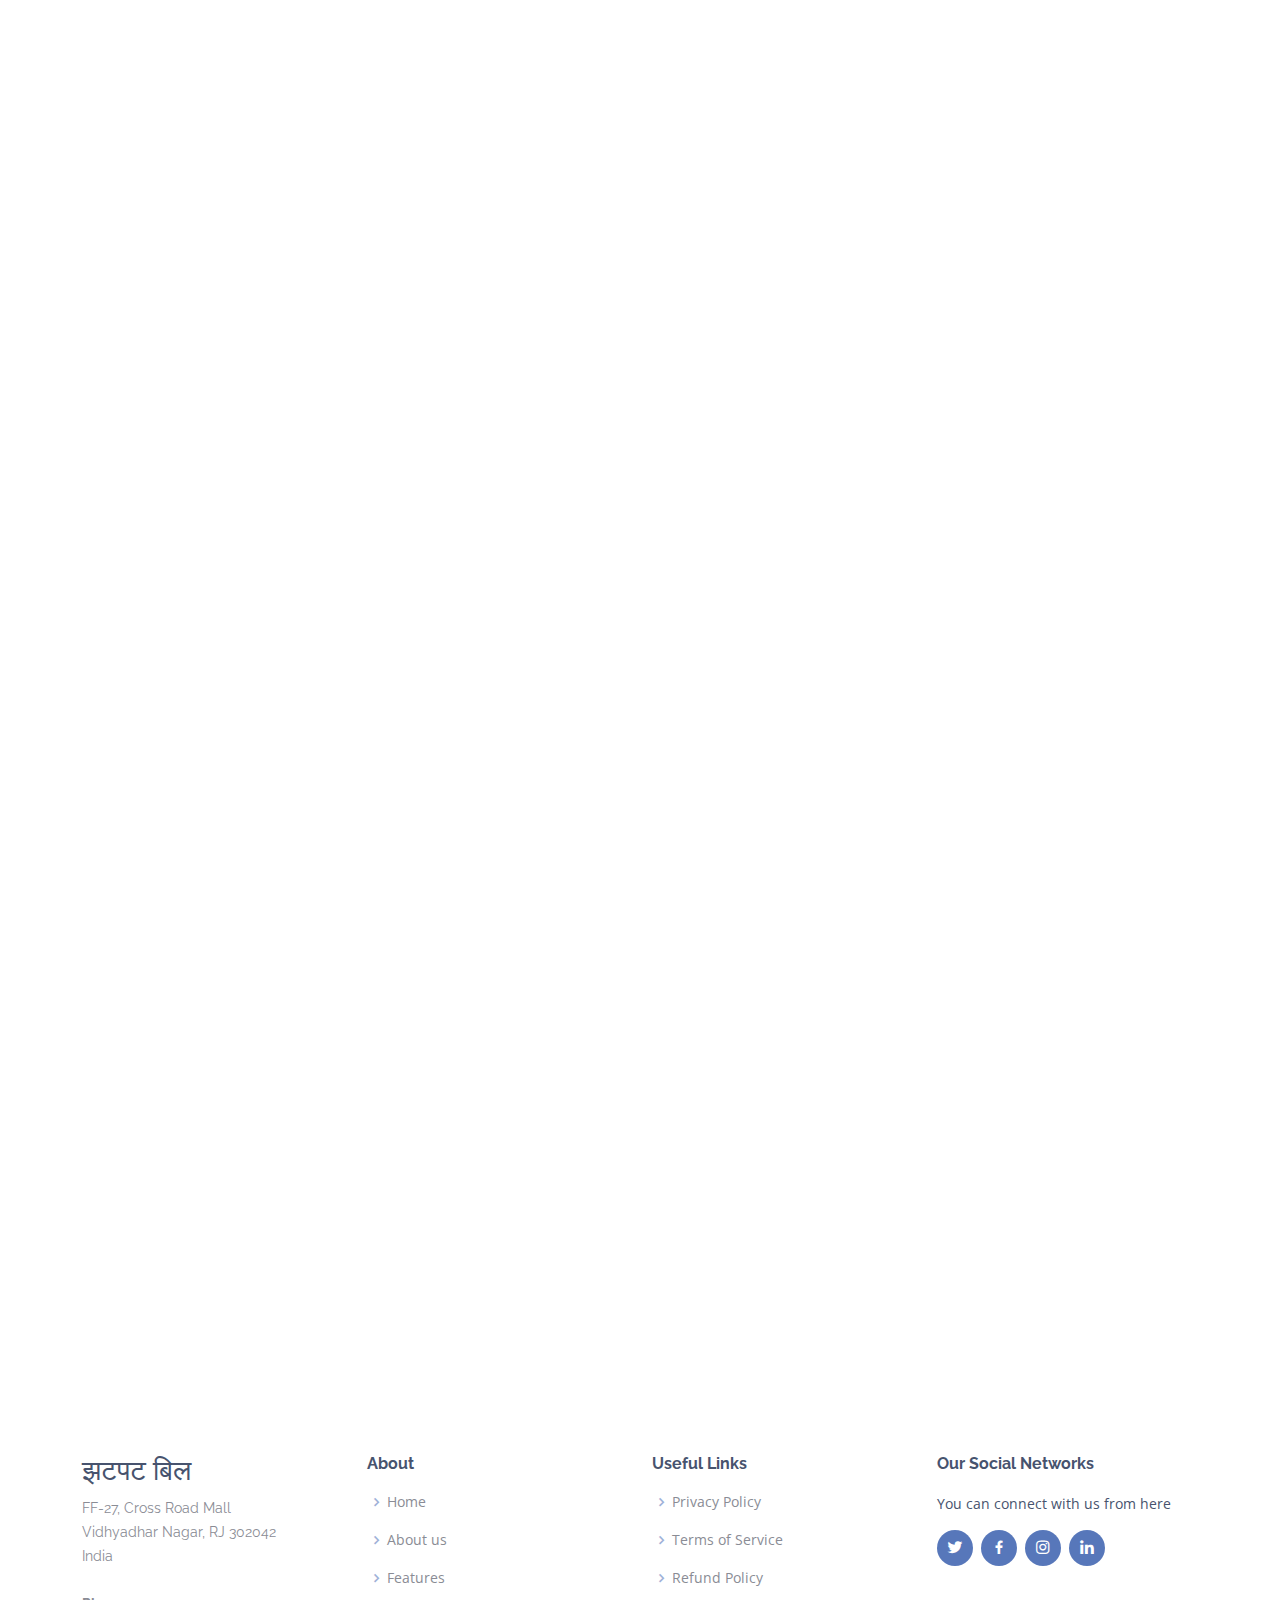
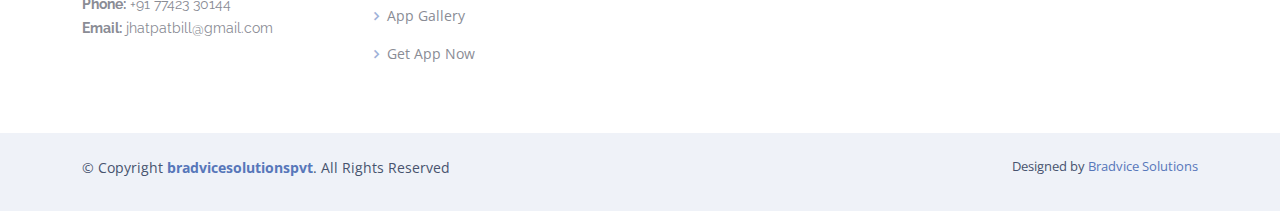
<file: privacy-policy.html>
<!DOCTYPE html>
<html lang="en">

<head>
  <meta charset="utf-8">
  <meta content="width=device-width, initial-scale=1.0" name="viewport">

  <title>झटपट बिल - बिल करे झटपट</title>
  <meta content="Jhatpat Bill" name="description">
  <meta content="Jhatpat Bill" name="keywords">

  <!-- Favicons -->
  <link href="assets/img/favicon.png" rel="icon">
  <link href="assets/img/apple-touch-icon.png" rel="apple-touch-icon">

  <!-- Google Fonts -->
  <link href="https://fonts.googleapis.com/css?family=Open+Sans:300,300i,400,400i,600,600i,700,700i|Raleway:300,300i,400,400i,500,500i,600,600i,700,700i|Poppins:300,300i,400,400i,500,500i,600,600i,700,700i" rel="stylesheet">

  <!-- Vendor CSS Files -->
  <link href="assets/vendor/aos/aos.css" rel="stylesheet">
  <link href="assets/vendor/bootstrap/css/bootstrap.min.css" rel="stylesheet">
  <link href="assets/vendor/bootstrap-icons/bootstrap-icons.css" rel="stylesheet">
  <link href="assets/vendor/boxicons/css/boxicons.min.css" rel="stylesheet">
  <link href="assets/vendor/glightbox/css/glightbox.min.css" rel="stylesheet">
  <link href="assets/vendor/swiper/swiper-bundle.min.css" rel="stylesheet">

  <!-- Template Main CSS File -->
  <link href="assets/css/style.css" rel="stylesheet">
</head>

<body>

  <!-- ======= Header ======= -->
  <header id="header" class="fixed-top d-flex align-items-center header-transparent">
    <div class="container d-flex align-items-center justify-content-between">

      <div class="logo">
        <h1><a href="index.html"><span>Jhatpat Bill</span></a></h1>
        <!-- Uncomment below if you prefer to use an image logo -->
        <!-- <a href="index.html"><img src="assets/img/logo.png" alt="" class="img-fluid"></a>-->
      </div>
    </div>
  </header><!-- End Header -->

  <!-- ======= Hero Section ======= -->
  <section id="hero">

    <div class="container">
      <div class="row justify-content-between">
        <div class="col-lg-7 pt-5 pt-lg-0 order-2 order-lg-1 d-flex align-items-center">
          <div data-aos="zoom-out">
            <h1>Privacy Policy</h1>
          </div>
        </div>
      </div>
    </div>
  </section><!-- End Hero -->

  <main id="main">

    <!-- ======= App Features Section ======= -->
    <section class="policy">
      <div class="container policy">
          <div class="justify-content-center" data-aos="fade-left" data-aos-delay="100">
            <h3>JhatpatBill PRIVACY POLICY</h3>
            <h6>Effective May 27, 2019</h6>
​            <p>At JhatpatBill reachable from <a href="https://www.bradvicepvt.com" target="_blank">www.bradvicepvt.com</a> we consider this as an immense responsibility and make an effort to safeguard the privacy of our visitors with due diligence. This Privacy Policy is an overview of the type of information that we collect, how we use that information, and how you can take control of what you share with us. Provision to update, manipulate and delete their private information is available to the users if they require.</p>
          </div>
          <div class="justify-content-center" data-aos="fade-left" data-aos-delay="200">
            <p>The Mobile Application (as defined hereinafter), the Desktop Application (as defined hereinafter) and the Website (as defined hereinafter) are provided by <strong>JhatpatBill is a property of Bradvice Solutions PVT Ltd</strong>, an Indian Company registered under the Companies Act of India having <strong>CIN U9000RJ2019PTC065044</strong> with its registered office at FF-27, Cross Road mall, Central Spine, Vidhyadhar Nagar, Jaipur, Rajasthan, India 302039. In these Terms of Service, the term "User" or “You” refers to you, the Person or entity using the Mobile Application, Desktop Application, the Website and/or procuring any goods, service or product from JhatpatBill. It is clarified that in case of a company, partnership, trust or any other legal entity which uses or accesses the Services or the JhatpatBill Products, "User" shall include such company, partnership, trust or any other legal entity;</p>
          </div>
          <div class="justify-content-center" data-aos="fade-left" data-aos-delay="300">
            <p>JhatpatBill offers the Mobile Application, Desktop Application, Store, Website, platform and any other services conditioned upon the User’s acceptance of all terms, conditions, policies, and notices stated here. By procuring a service from JhatpatBill, or by use of the Mobile Application, Desktop Application, Store, Website or platform, the User agrees to be bound by these terms and conditions ("Terms of Service" or "Terms"), as applicable, to the use of the Mobile Application, Store, Desktop Application, Website, platform and any services provided by JhatpatBill.</p>
          </div>
          <div class="justify-content-center" data-aos="fade-left" data-aos-delay="400">
            <h3>Information Collection</h3>
            <p>At JhatpatBill, we need you to comprehend the type of information collected and the way in which it is collected when you avail our services. This collection of information is indispensable in order to provide superior services to our users. The type of information collected by JhatpatBill is governed by the services used by you and the privacy settings.</p>
          </div>
          <div class="justify-content-center" data-aos="fade-left" data-aos-delay="500">
            <h3>Types of information collected:</h3>
​            <h5>Information Submitted by the user:</h5>
              <p>The users are prompted to provide their personally identifiable information when they contact JhatpatBill. You are required to submit personal information when you interact with JhatpatBill such as registering for an account, availing our services, requesting information or notification for our products and services and providing a job application.</p>
              <p>In each of the above cases, the user is completely aware of the data collected by JhatpatBill as they have voluntarily provided it. If the user chooses to deny personal information requested by JhatpatBill, he/she may not be able to avail some services on our Mobile Application, Desktop Application, Website, Store and we would not be able to respond to the inquiries that the user may have.</p>
              <h5>Personal information may include, but not restricted to:</h5>
​             <ul>
              <li>Email address</li>
              <li>First name and Last name</li>
              <li>Phone number</li>
              <li>Demographic Information: Address, State, Province, ZIP/Postal code, City</li>
              <li>Cookies and Usage Data</li>
            </ul>
          </div>
          <div class="justify-content-center" data-aos="fade-left" data-aos-delay="600">
            <h3>1. Information Collected by means of Third-Party sources:</h3>
            <p>JhatpatBill may collect the user’s information via third-party sources where acceptable by law to offer services to them.</p>
          </div>
          <div class="justify-content-center" data-aos="fade-left" data-aos-delay="700">
            <h3>Passive Information or Automatically Collected Information:</h3>
            <p>Just like any other website, JhatpatBill uses data collection tools that automatically collect your data which includes cookies, web beacons, web links (embedded) and gifs, etc. Tools like these have the ability to accumulate standard data that the browser of the concerned users sends to our website when he/she uses our services or Mobile Application, Desktop Application, Website, Store or other product.
              ​<h3>This type of information may include:</h3>
​             <ul>
              <li>Type of the browser used.</li>
              <li>The operating system of the user.</li>
              <li>Web pages are seen.</li>
              <li>Cookies: Session Cookies, Preference cookies, security cookies.</li>
              <li>Links clicked by the user.</li>
              <li>The IP address used to connect.</li>
              <li>Amount of time taken by the visitor on our Mobile Application, Desktop Application, Website, Store or other product or services.</li>
              <li>The referring URL or webpage.</li>
              <li>Crash Reports.</li>
              <li>System Activity.</li>
            </ul>
            <p>JhatpatBill also collects data when any app or device interacts with our services. The user can deny permission to access the cookies and manage their access from within their browser setting. However, if the user denies certain permissions, he/she would not be able to use some of our services.</p>
          </div>
          <div class="justify-content-center" data-aos="fade-left" data-aos-delay="800">
            <h3>1. Collaborations:</h3>
            <p>At times JhatpatBill can collaborate with third-party agencies to combine the information collected by both of them from their users, to the extent permitted by the Indian law.</p>
            <p>Why does JhatpatBill collect information?</p>
            <p>JhatpatBill may use the user information for operating our business and other legitimate purposes, to the extent permitted by the law. We may utilize the information in the following ways:</p>
​           <ul>
            <li>Contact information is kept in order to contact the user for confirmation of the procurement of the services of our Mobile Application, Desktop Application, Website, Store or other product for promotional purposes like changes in our services and newly introduced products.</li>
            <li>To improve our products and services and customize them for a better experience of the user based upon her preferences. This information provides an overview of site trends and customer interests both at an aggregated as well as individualistic level.</li>
            <li>To help the user in interacting with the services of the Mobile Application, Desktop Application, Website, Store if he/she intends to do so.</li>
            <li>To monitor the amount of utilization of our services by means of tools like Google Analytics</li>
            <li>To gather information about prospective applicants of the job for future reference.</li>
            <li>Log files are used for the purpose of analyzing trends, tracking the movement of the users as well as gathering their demographic information for future use.</li>
            <li>Cookies and web beacons would help in optimizing the overall experience of the user.</li>
            <li>For detection and rectification of technical issues.</li>
            <li>For security reasons.</li>
          </ul>
          </div>
          <div class="justify-content-center" data-aos="fade-left" data-aos-delay="900">
            <h3><strong>**Note that JhatpatBill reserves no right over the cookies used by third-party advertisers.</strong></h3>
            <h3>Information Sharing at JhatpatBill</h3>
            <p>JhatpatBill lets the user share her information as per their own consent and have full control over how they share it. Remember, when you share your content publicly, JhatpatBill does not have any liability towards that and it can be accessed through local search engines as well. The information of users may be transferred to or maintained on servers outside of your state or governmental jurisdiction where data protection laws may differ.</p>
            <p>If the user is situated outside India and wishes to share information with us, please be advised that we transfer and store data within India and process it there. Your consent to this privacy policy followed by your submission of personal data gives us the right to comply with this transfer.</p>
            <p>JhatpatBill does not share the personal information of its users with other companies or individuals outside of its office space except in the following cases involving third-parties:</p>
​           <ul>
            <li>Sharing with third-party agencies working on our behalf.</li>
            <li>With event organizers of our business only.</li>
            <li>With our business partners.</li>
            <li>For legal purposes when JhatpatBill think that they have to provide the information in order to comply with the law.</li>
            <li>With the future prospective successor of our business.</li>
            <li>For reasons not mentioned within this policy. (The user’s consent would be required before this).</li>
          </ul>
          <p>In addition to the above cases JhatpatBill reserves the right to disclose the information in the following scenarios requiring legal compliances:</p>
            <ul>
              <li>Complying with a legal obligation</li>
              <li>To defend the rights of JhatpatBill</li>
              <li>To help in the investigation of probable wrongdoing concerned with the service.</li>
              <li>To protect the safety of the users of its services.</li>
            </ul>
          </div>
          <div class="justify-content-center" data-aos="fade-left" data-aos-delay="1000">
            <h3>Keeping your information secure</h3>
            <p>JhatpatBill will take the necessary attempts to protect the data of its users in accordance with this privacy policy and ensures that there would be no transfer of your personal information to any third party unless there is a provision mentioned within this policy with respect to the security of vital information of the user.</p>
            <p>However, the users should note that no method of transmission over the internet or server ensures 100 percent security to its users. Keeping this in mind JhatpatBill will make every possible attempt to protect your information without the guarantee of absolute security. </p>
            <p>Analytics</p>
            <p>JhatpatBill reserves the right to employ third party companies or service providers to perform service-based assistance in analyzing the usage of our service. These parties will have access to the personal information of our users in the supervision of our company under the obligation to not disclose it for any other use.</p>
            <p>JhatpatBill uses Google Analytics for many of its purposes. It is a web analytics service that helps us in gauging the traffic on our Mobile Application, Desktop Application, Website, Store or other product. The data collected by Google may be used by them to customize their ads for their own benefit. The users can deny the permission to track their activity by installing Google Analytics opt-out add-on in their respective browser which will prevent its JavaScript from sharing any information about visits.</p>
          </div>
          <div class="justify-content-center" data-aos="fade-left" data-aos-delay="1100">
            <h3>Access and modify your Personal Information</h3>
            <p>Wherever permitted by the jurisdiction, JhatpatBill provides its users with the ability to modify their personal information by means of logging in and updating their account information.</p>
          </div>
          <div class="justify-content-center" data-aos="fade-left" data-aos-delay="1200">
            <h3>Privacy policy for children</h3>
            <p>JhatpatBill considers the protection of children as its highest priority. The guardians and parents are encouraged to monitor and guide their children’s online activity. We at JhatpatBill do not participate in the collection of personal data of children below the age of 16 years. If by any chance, you feel that your child has provided some crucial information on our Mobile Application, Desktop Application, Website, Store or other product., we will ensure that we will do our best to remove such information from our database.</p>
          </div>
          <div class="justify-content-center" data-aos="fade-left" data-aos-delay="1300">
            <h3>Links to Other third-party sites</h3>
            <p>The users of our Mobile Application, Desktop Application, Website, Store or other product. are presented with various links to other websites that may or may not be operated by us. If the user clicks on this link he would be directed to that web-page. We at JhatpatBill recommend its users to carefully check the privacy policy of that website before availing any of its services.</p>
            <p>JhatpatBill by no means is liable for the content and privacy policy of any third-party agencies.</p>
          </div>
          <div class="justify-content-center" data-aos="fade-left" data-aos-delay="1400">
            <h3>Privacy Policy change</h3>
            <p>The privacy policy is liable to be updated or changed with time. The users will be notified for any changes in the existing privacy policy by means of posting the new privacy policy on the concerned webpage of our company Mobile Application, Desktop Application, Website, Store or other product. The users will also be notified by means of an email as well as a notice prior to the implementation of the changed privacy policy and an effective date will be updated at the top of this policy.</p>
            <p>However, the users are advised to re-examine the privacy policy periodically for any changes. Any changes to this policy would be effective only when they are mentioned on this page.</p>
          </div>
          <div class="justify-content-center" data-aos="fade-left" data-aos-delay="1500">
            <h3>Contact Us</h3>
            <p>Any queries about the privacy policy, from the users, are welcome. The users can connect with us by:</p>
            <ul>
              <li><strong>Email:</strong> <a href="bradvicesolutionspvt@gmail.com" target="_blank">bradvicesolutionspvt@gmail.com</a></li>
              <li><strong>Visiting our website:</strong> <a href="https//:bradvicepvt.com" target="_blank">https//:bradvicepvt.com</a></li>
              <li><strong>Contact number:</strong> +91-7742330144</li>
            </ul>
          </div>
          <div class="justify-content-center" data-aos="fade-left" data-aos-delay="1500">
            <h3>Consent</h3>
            <p>Using our Mobile Application, Desktop Application, Website, Store or other product ensures your consent to our Privacy Policy as well as the terms and conditions as posted on the Mobile Application, Desktop Application, Website, Store or other product.</p>
          </div>
        </div>
      </div>
    </section><!-- End App Features Section -->
  </main><!-- End #main -->

  <!-- ======= Footer ======= -->
  <footer id="footer">
    <div class="footer-top">
      <div class="container">
        <div class="row">

          <div class="col-lg-3 col-md-6 footer-contact">
            <h3>झटपट बिल</h3>
            <p>
              FF-27, Cross Road Mall <br>
              Vidhyadhar Nagar, RJ 302042<br>
              India <br><br>
              <strong>Phone:</strong> +91 77423 30144<br>
              <strong>Email:</strong> jhatpatbill@gmail.com<br>
            </p>
          </div>

          <div class="col-lg-3 col-md-6 footer-links">
            <h4>About</h4>
            <ul>
              <li><i class="bx bx-chevron-right"></i> <a href="#">Home</a></li>
              <li><i class="bx bx-chevron-right"></i> <a href="#">About us</a></li>
              <li><i class="bx bx-chevron-right"></i> <a href="#">Features</a></li>
              <li><i class="bx bx-chevron-right"></i> <a href="#">App Gallery</a></li>
              <li><i class="bx bx-chevron-right"></i> <a href="#">Get App Now</a></li>
            </ul>
          </div>

          <div class="col-lg-3 col-md-6 footer-links">
            <h4>Useful Links</h4>
            <ul>
              <li><i class="bx bx-chevron-right"></i> <a href="privacy-policy.html">Privacy Policy</a></li>
              <li><i class="bx bx-chevron-right"></i> <a href="terms-of-services.html">Terms of Service</a></li>
              <li><i class="bx bx-chevron-right"></i> <a href="refund-policy.html">Refund Policy</a></li>
            </ul>
          </div>

          <div class="col-lg-3 col-md-6 footer-links">
            <h4>Our Social Networks</h4>
            <p>You can connect with us from here</p>
            <div class="social-links mt-3">
              <a href="https://twitter.com/jhatpatbill" class="twitter" target="_blank"><i class="bx bxl-twitter"></i></a>
              <a href="#" class="facebook"><i class="bx bxl-facebook"></i></a>
              <a href="#" class="instagram"><i class="bx bxl-instagram"></i></a>
              <a href="https://www.linkedin.com/company/bradvice-solutions/" class="linkedin" target="_blank"><i class="bx bxl-linkedin"></i></a>
            </div>
          </div>

        </div>
      </div>
    </div>

    <div class="container py-4">
      <div class="copyright">
        &copy; Copyright <strong><span><a href="https://www.bradvicepvt.com/" target="_blank">bradvicesolutionspvt</a></span></strong>. All Rights Reserved
      </div>
      <div class="credits">
        Designed by <a href="https://www.bradvicepvt.com/">Bradvice Solutions</a>
      </div>
    </div>
  </footer><!-- End Footer -->

  <a href="#" class="back-to-top d-flex align-items-center justify-content-center"><i class="bi bi-arrow-up-short"></i></a>

  <!-- Vendor JS Files -->
  <script src="assets/vendor/aos/aos.js"></script>
  <script src="assets/vendor/bootstrap/js/bootstrap.bundle.min.js"></script>
  <script src="assets/vendor/glightbox/js/glightbox.min.js"></script>
  <script src="assets/vendor/php-email-form/validate.js"></script>
  <script src="assets/vendor/swiper/swiper-bundle.min.js"></script>

  <!-- Template Main JS File -->
  <script src="assets/js/main.js"></script>

</body>

</html>
</file>
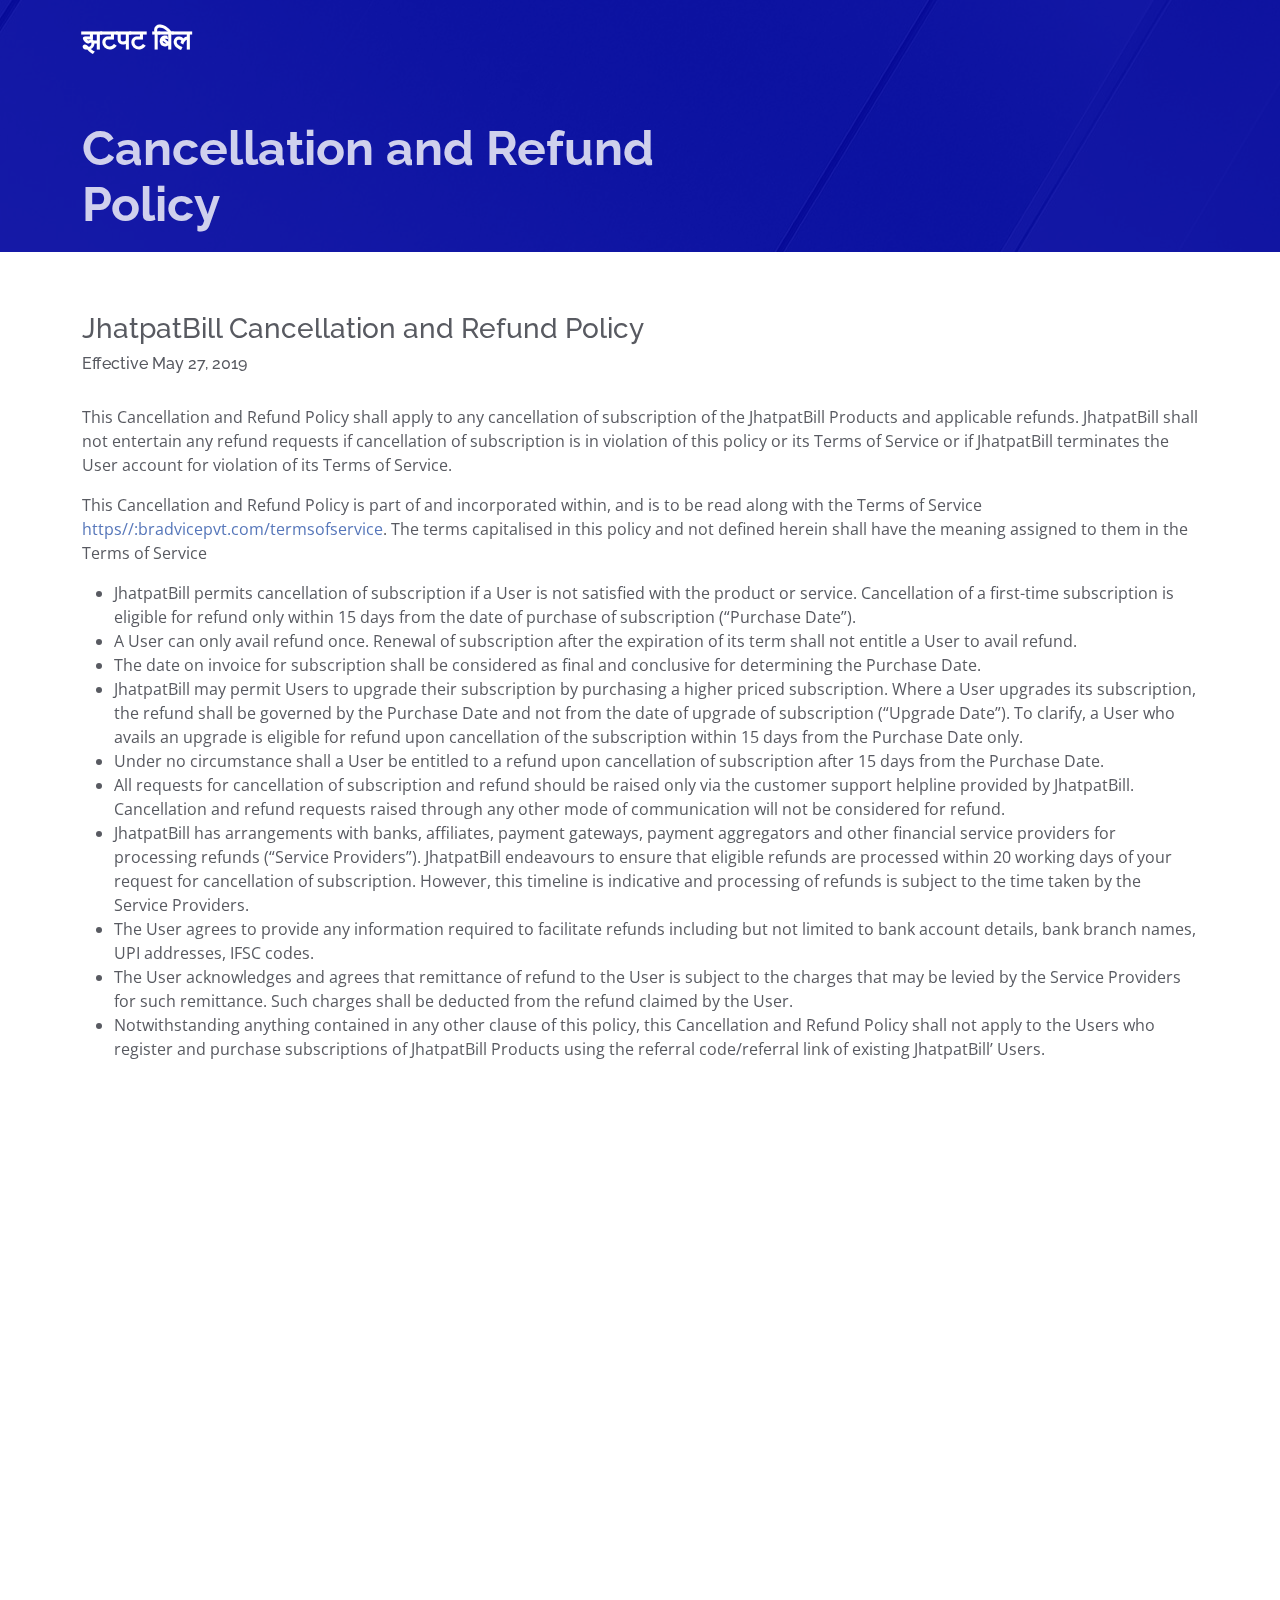
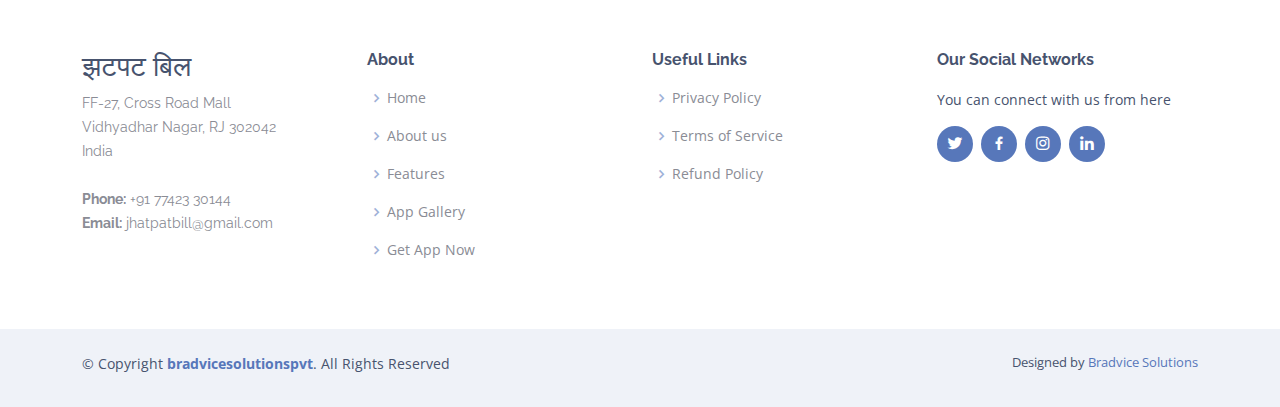
<file: refund-policy.html>
<!DOCTYPE html>
<html lang="en">

<head>
  <meta charset="utf-8">
  <meta content="width=device-width, initial-scale=1.0" name="viewport">

  <title>झटपट बिल - बिल करे झटपट</title>
  <meta content="Jhatpat Bill" name="description">
  <meta content="Jhatpat Bill" name="keywords">

  <!-- Favicons -->
  <link href="assets/img/favicon.png" rel="icon">
  <link href="assets/img/apple-touch-icon.png" rel="apple-touch-icon">

  <!-- Google Fonts -->
  <link href="https://fonts.googleapis.com/css?family=Open+Sans:300,300i,400,400i,600,600i,700,700i|Raleway:300,300i,400,400i,500,500i,600,600i,700,700i|Poppins:300,300i,400,400i,500,500i,600,600i,700,700i" rel="stylesheet">

  <!-- Vendor CSS Files -->
  <link href="assets/vendor/aos/aos.css" rel="stylesheet">
  <link href="assets/vendor/bootstrap/css/bootstrap.min.css" rel="stylesheet">
  <link href="assets/vendor/bootstrap-icons/bootstrap-icons.css" rel="stylesheet">
  <link href="assets/vendor/boxicons/css/boxicons.min.css" rel="stylesheet">
  <link href="assets/vendor/glightbox/css/glightbox.min.css" rel="stylesheet">
  <link href="assets/vendor/swiper/swiper-bundle.min.css" rel="stylesheet">

  <!-- Template Main CSS File -->
  <link href="assets/css/style.css" rel="stylesheet">
</head>

<body>

  <!-- ======= Header ======= -->
  <header id="header" class="fixed-top d-flex align-items-center header-transparent">
    <div class="container d-flex align-items-center justify-content-between">

      <div class="logo">
        <h1><a href="index.html"><span>झटपट बिल</span></a></h1>
        <!-- Uncomment below if you prefer to use an image logo -->
        <!-- <a href="index.html"><img src="assets/img/logo.png" alt="" class="img-fluid"></a>-->
      </div>
    </div>
  </header><!-- End Header -->

  <!-- ======= Hero Section ======= -->
  <section id="hero">

    <div class="container">
      <div class="row justify-content-between">
        <div class="col-lg-7 pt-5 pt-lg-0 order-2 order-lg-1 d-flex align-items-center">
          <div data-aos="zoom-out">
            <h1>Cancellation and Refund Policy</h1>
          </div>
        </div>
      </div>
    </div>
  </section><!-- End Hero -->

  <main id="main">

    <!-- ======= App Features Section ======= -->
    <section class="policy">
      <div class="container">
          <div class="justify-content-center" data-aos="fade-left" data-aos-delay="100">
            <h3>JhatpatBill Cancellation and Refund Policy</h3>
            <h6>Effective May 27, 2019</h6>
​            <p>This Cancellation and Refund Policy shall apply to any cancellation of subscription of the JhatpatBill Products and applicable refunds. JhatpatBill shall not entertain any refund requests if cancellation of subscription is in violation of this policy or its Terms of Service or if JhatpatBill terminates the User account for violation of its Terms of Service.</p>
            <p>This Cancellation and Refund Policy is part of and incorporated within, and is to be read along with the Terms of Service <a href="https//:bradvicepvt.com/termsofservice" target="_blank"> https//:bradvicepvt.com/termsofservice</a>. The terms capitalised in this policy and not defined herein shall have the meaning assigned to them in the Terms of Service</p>
          </div>
          <div class="justify-content-center" data-aos="fade-left" data-aos-delay="200">
            <ul>
              <li>JhatpatBill permits cancellation of subscription if a User is not satisfied with the product or service. Cancellation of a first-time subscription is eligible for refund only within 15 days from the date of purchase of subscription (“Purchase Date”).</li>
              <li>A User can only avail refund once. Renewal of subscription after the expiration of its term shall not entitle a User to avail refund.</li>
              <li>The date on invoice for subscription shall be considered as final and conclusive for determining the Purchase Date.</li>
              <li>JhatpatBill may permit Users to upgrade their subscription by purchasing a higher priced subscription. Where a User upgrades its subscription, the refund shall be governed by the Purchase Date and not from the date of upgrade of subscription (“Upgrade Date”). To clarify, a User who avails an upgrade is eligible for refund upon cancellation of the subscription within 15 days from the Purchase Date only.</li>
              <li>Under no circumstance shall a User be entitled to a refund upon cancellation of subscription after 15 days from the Purchase Date.</li>
              <li>All requests for cancellation of subscription and refund should be raised only via the customer support helpline provided by JhatpatBill. Cancellation and refund requests raised through any other mode of communication will not be considered for refund.</li>
              <li>JhatpatBill has arrangements with banks, affiliates, payment gateways, payment aggregators and other financial service providers for processing refunds (“Service Providers”). JhatpatBill endeavours to ensure that eligible refunds are processed within 20 working days of your request for cancellation of subscription. However, this timeline is indicative and processing of refunds is subject to the time taken by the Service Providers.</li>
              <li>The User agrees to provide any information required to facilitate refunds including but not limited to bank account details, bank branch names, UPI addresses, IFSC codes.</li>
              <li>The User acknowledges and agrees that remittance of refund to the User is subject to the charges that may be levied by the Service Providers for such remittance. Such charges shall be deducted from the refund claimed by the User.</li>
              <li>Notwithstanding anything contained in any other clause of this policy, this Cancellation and Refund Policy shall not apply to the Users who register and purchase subscriptions of JhatpatBill Products using the referral code/referral link of existing JhatpatBill’ Users.</li>
            </ul>
          </div>
          <div class="justify-content-center" data-aos="fade-left" data-aos-delay="300">
            <h3>Modifying and Terminating our Services</h3>
            <p>The Terms of Service are liable to be updated or changed with time. The users will be notified for any changes in the existing Terms of service by means of posting the new document of the terms on the concerned webpage of our company website. The users will also be notified by means of an email as well as a notice prior to the implementation of the changed Terms of Service and an effective date will be updated at the top of this policy.
However, the users are advised to re-examine the Terms of Service sporadically for any changes. Any changes to this policy would be effective only when they are mentioned on this page.</p>
          </div>
          <div class="justify-content-center" data-aos="fade-left" data-aos-delay="400">
            <h3>Contact Us</h3>
            <p>Any queries about the Refund Policy, from the users, are welcome. The users can connect with us by:</p>
            <ul>
              <li><strong>Email:</strong> <a href="bradvicesolutionspvt@gmail.com" target="_blank">bradvicesolutionspvt@gmail.com</a></li>
              <li><strong>Visiting our website:</strong> <a href="https//:bradvicepvt.com" target="_blank">https//:bradvicepvt.com</a></li>
              <li><strong>Contact number:</strong> +91-7742330144</li>
            </ul>
          </div>
          <div class="justify-content-center" data-aos="fade-left" data-aos-delay="500">
            <h3>Consent</h3>
            <p>Using our Mobile Application, Desktop Application, Website, Store or other product ensures your consent to our Privacy Policy as well as the terms and conditions as posted on the Mobile Application, Desktop Application, Website, Store or other product.</p>
          </div>
        </div>
      </div>
    </section><!-- End App Features Section -->
  </main><!-- End #main -->

  <!-- ======= Footer ======= -->
  <footer id="footer">
    <div class="footer-top">
      <div class="container">
        <div class="row">

          <div class="col-lg-3 col-md-6 footer-contact">
            <h3>झटपट बिल</h3>
            <p>
              FF-27, Cross Road Mall <br>
              Vidhyadhar Nagar, RJ 302042<br>
              India <br><br>
              <strong>Phone:</strong> +91 77423 30144<br>
              <strong>Email:</strong> jhatpatbill@gmail.com<br>
            </p>
          </div>

          <div class="col-lg-3 col-md-6 footer-links">
            <h4>About</h4>
            <ul>
              <li><i class="bx bx-chevron-right"></i> <a href="#">Home</a></li>
              <li><i class="bx bx-chevron-right"></i> <a href="#">About us</a></li>
              <li><i class="bx bx-chevron-right"></i> <a href="#">Features</a></li>
              <li><i class="bx bx-chevron-right"></i> <a href="#">App Gallery</a></li>
              <li><i class="bx bx-chevron-right"></i> <a href="#">Get App Now</a></li>
            </ul>
          </div>

          <div class="col-lg-3 col-md-6 footer-links">
            <h4>Useful Links</h4>
            <ul>
              <li><i class="bx bx-chevron-right"></i> <a href="privacy-policy.html">Privacy Policy</a></li>
              <li><i class="bx bx-chevron-right"></i> <a href="terms-of-services.html">Terms of Service</a></li>
              <li><i class="bx bx-chevron-right"></i> <a href="refund-policy.html">Refund Policy</a></li>
            </ul>
          </div>

          <div class="col-lg-3 col-md-6 footer-links">
            <h4>Our Social Networks</h4>
            <p>You can connect with us from here</p>
            <div class="social-links mt-3">
              <a href="https://twitter.com/jhatpatbill" class="twitter" target="_blank"><i class="bx bxl-twitter"></i></a>
              <a href="#" class="facebook"><i class="bx bxl-facebook"></i></a>
              <a href="#" class="instagram"><i class="bx bxl-instagram"></i></a>
              <a href="https://www.linkedin.com/company/bradvice-solutions/" class="linkedin" target="_blank"><i class="bx bxl-linkedin"></i></a>
            </div>
          </div>

        </div>
      </div>
    </div>

    <div class="container py-4">
      <div class="copyright">
        &copy; Copyright <strong><span><a href="https://www.bradvicepvt.com/" target="_blank">bradvicesolutionspvt</a></span></strong>. All Rights Reserved
      </div>
      <div class="credits">
        Designed by <a href="https://www.bradvicepvt.com/">Bradvice Solutions</a>
      </div>
    </div>
  </footer><!-- End Footer -->

  <a href="#" class="back-to-top d-flex align-items-center justify-content-center"><i class="bi bi-arrow-up-short"></i></a>

  <!-- Vendor JS Files -->
  <script src="assets/vendor/aos/aos.js"></script>
  <script src="assets/vendor/bootstrap/js/bootstrap.bundle.min.js"></script>
  <script src="assets/vendor/glightbox/js/glightbox.min.js"></script>
  <script src="assets/vendor/php-email-form/validate.js"></script>
  <script src="assets/vendor/swiper/swiper-bundle.min.js"></script>

  <!-- Template Main JS File -->
  <script src="assets/js/main.js"></script>

</body>

</html>
</file>
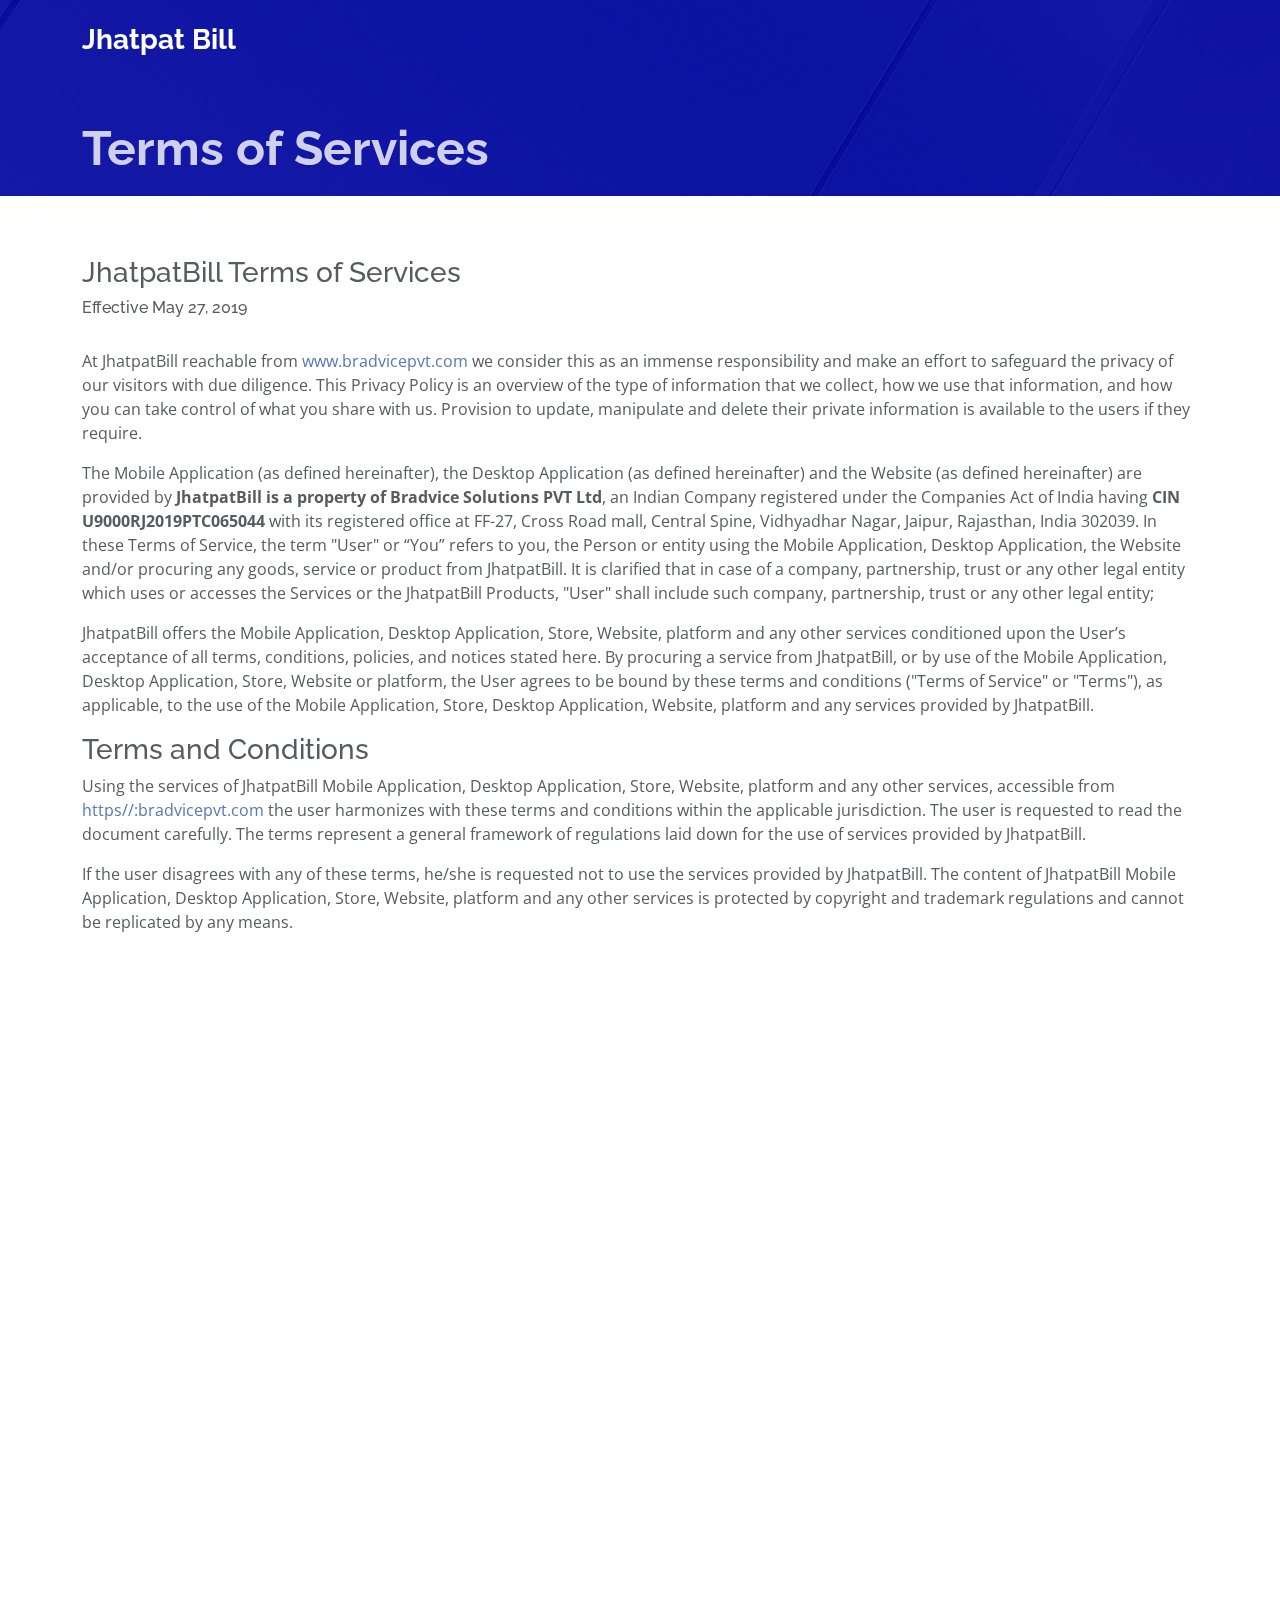
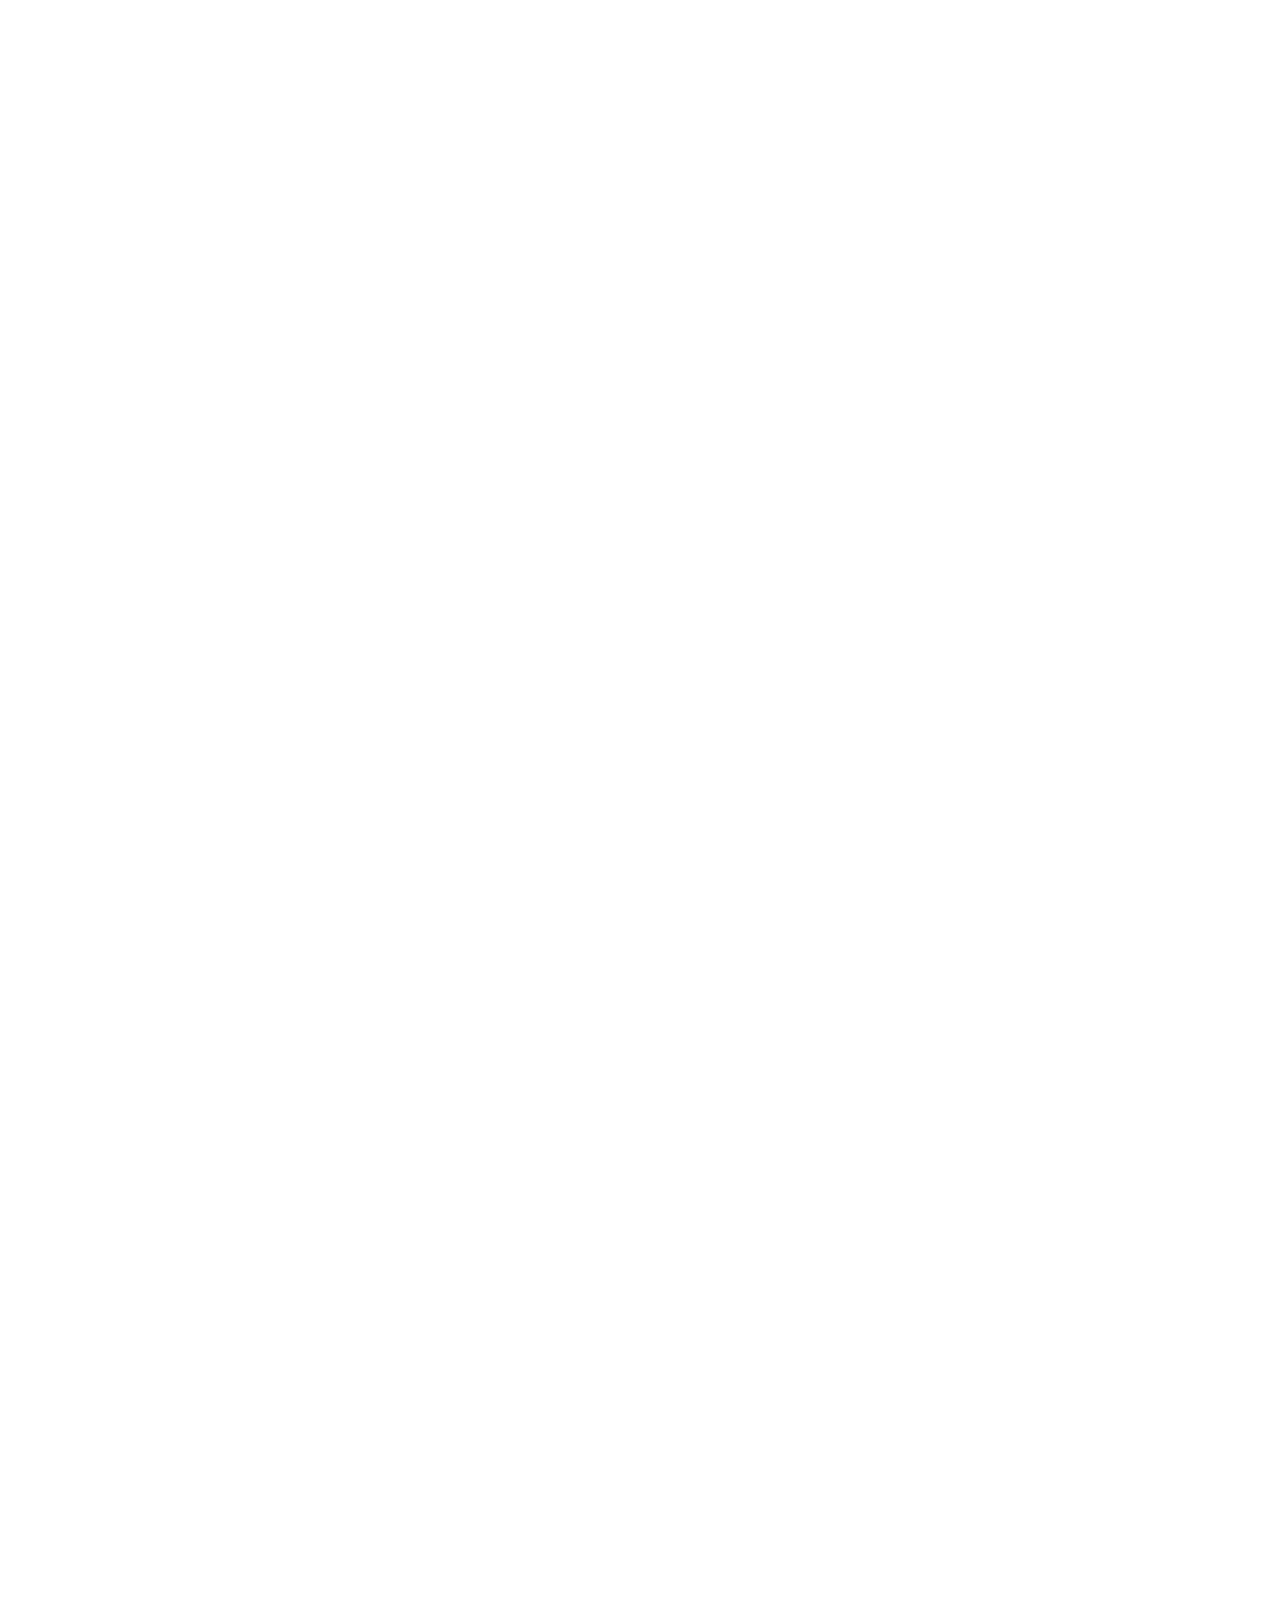
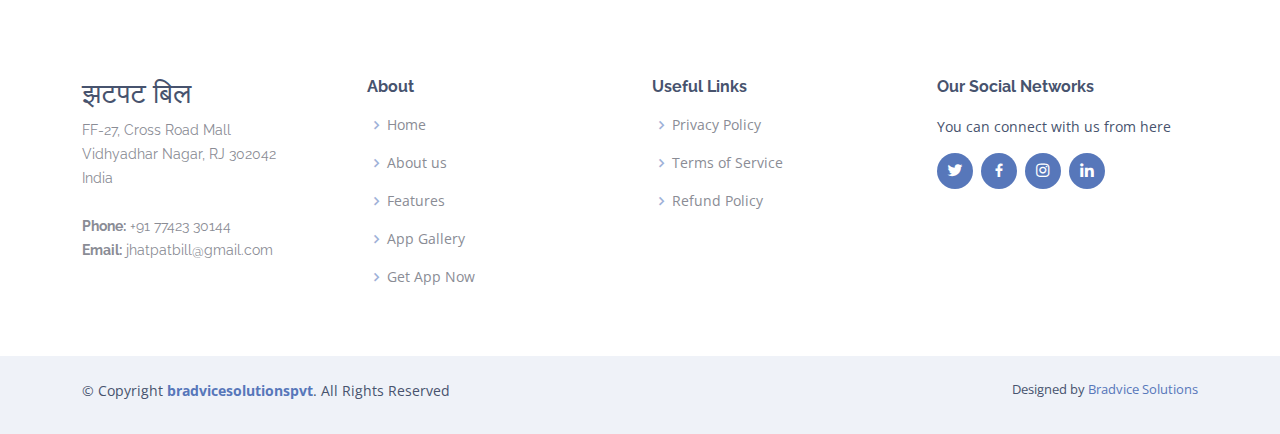
<file: terms-of-services.html>
<!DOCTYPE html>
<html lang="en">

<head>
  <meta charset="utf-8">
  <meta content="width=device-width, initial-scale=1.0" name="viewport">

  <title>झटपट बिल - बिल करे झटपट</title>
  <meta content="Jhatpat Bill" name="description">
  <meta content="Jhatpat Bill" name="keywords">

  <!-- Favicons -->
  <link href="assets/img/favicon.png" rel="icon">
  <link href="assets/img/apple-touch-icon.png" rel="apple-touch-icon">

  <!-- Google Fonts -->
  <link href="https://fonts.googleapis.com/css?family=Open+Sans:300,300i,400,400i,600,600i,700,700i|Raleway:300,300i,400,400i,500,500i,600,600i,700,700i|Poppins:300,300i,400,400i,500,500i,600,600i,700,700i" rel="stylesheet">

  <!-- Vendor CSS Files -->
  <link href="assets/vendor/aos/aos.css" rel="stylesheet">
  <link href="assets/vendor/bootstrap/css/bootstrap.min.css" rel="stylesheet">
  <link href="assets/vendor/bootstrap-icons/bootstrap-icons.css" rel="stylesheet">
  <link href="assets/vendor/boxicons/css/boxicons.min.css" rel="stylesheet">
  <link href="assets/vendor/glightbox/css/glightbox.min.css" rel="stylesheet">
  <link href="assets/vendor/swiper/swiper-bundle.min.css" rel="stylesheet">

  <!-- Template Main CSS File -->
  <link href="assets/css/style.css" rel="stylesheet">
</head>

<body>

  <!-- ======= Header ======= -->
  <header id="header" class="fixed-top d-flex align-items-center header-transparent">
    <div class="container d-flex align-items-center justify-content-between">

      <div class="logo">
        <h1><a href="index.html"><span>Jhatpat Bill</span></a></h1>
        <!-- Uncomment below if you prefer to use an image logo -->
        <!-- <a href="index.html"><img src="assets/img/logo.png" alt="" class="img-fluid"></a>-->
      </div>
    </div>
  </header><!-- End Header -->

  <!-- ======= Hero Section ======= -->
  <section id="hero">

    <div class="container">
      <div class="row justify-content-between">
        <div class="col-lg-7 pt-5 pt-lg-0 order-2 order-lg-1 d-flex align-items-center">
          <div data-aos="zoom-out">
            <h1>Terms of Services</h1>
          </div>
        </div>
      </div>
    </div>
  </section><!-- End Hero -->

  <main id="main">

    <!-- ======= App Features Section ======= -->
    <section class="policy">
      <div class="container">
          <div class="justify-content-center" data-aos="fade-left" data-aos-delay="100">
            <h3>JhatpatBill Terms of Services</h3>
            <h6>Effective May 27, 2019</h6>
​            <p>At JhatpatBill reachable from <a href="https://www.bradvicepvt.com" target="_blank">www.bradvicepvt.com</a> we consider this as an immense responsibility and make an effort to safeguard the privacy of our visitors with due diligence. This Privacy Policy is an overview of the type of information that we collect, how we use that information, and how you can take control of what you share with us. Provision to update, manipulate and delete their private information is available to the users if they require.</p>
          </div>
          <div class="justify-content-center" data-aos="fade-left" data-aos-delay="200">
            <p>The Mobile Application (as defined hereinafter), the Desktop Application (as defined hereinafter) and the Website (as defined hereinafter) are provided by <strong>JhatpatBill is a property of Bradvice Solutions PVT Ltd</strong>, an Indian Company registered under the Companies Act of India having <strong>CIN U9000RJ2019PTC065044</strong> with its registered office at FF-27, Cross Road mall, Central Spine, Vidhyadhar Nagar, Jaipur, Rajasthan, India 302039. In these Terms of Service, the term "User" or “You” refers to you, the Person or entity using the Mobile Application, Desktop Application, the Website and/or procuring any goods, service or product from JhatpatBill. It is clarified that in case of a company, partnership, trust or any other legal entity which uses or accesses the Services or the JhatpatBill Products, "User" shall include such company, partnership, trust or any other legal entity;</p>
          </div>
          <div class="justify-content-center" data-aos="fade-left" data-aos-delay="300">
            <p>JhatpatBill offers the Mobile Application, Desktop Application, Store, Website, platform and any other services conditioned upon the User’s acceptance of all terms, conditions, policies, and notices stated here. By procuring a service from JhatpatBill, or by use of the Mobile Application, Desktop Application, Store, Website or platform, the User agrees to be bound by these terms and conditions ("Terms of Service" or "Terms"), as applicable, to the use of the Mobile Application, Store, Desktop Application, Website, platform and any services provided by JhatpatBill.</p>
          </div>
          <div class="justify-content-center" data-aos="fade-left" data-aos-delay="400">
            <h3>Terms and Conditions</h3>
            <p>Using the services of JhatpatBill Mobile Application, Desktop Application, Store, Website, platform and any other services, accessible from<a href="https//:bradvicepvt.com" target="_blank"> https//:bradvicepvt.com</a> the user harmonizes with these terms and conditions within the applicable jurisdiction. The user is requested to read the document carefully. The terms represent a general framework of regulations laid down for the use of services provided by JhatpatBill.</p>
            <p>If the user disagrees with any of these terms, he/she is requested not to use the services provided by JhatpatBill. The content of JhatpatBill Mobile Application, Desktop Application, Store, Website, platform and any other services is protected by copyright and trademark regulations and cannot be replicated by any means.</p>
          </div>
          <div class="justify-content-center" data-aos="fade-left" data-aos-delay="500">
            <h3> License of use</h3>
​            <p>JhatpatBill does not allow more than one temporary copy of the content provided by us for personal or non-commercial application. This license does not authorize the transfer of title. The user is not allowed to:</p>
​             <ul>
              <li>Reproducing, replicating or modification of the content.</li>
              <li>Utilization of material for commercial purposes.</li>
              <li>Removal of copyright from the content documents.</li>
              <li>Transfer of materials to another individual or firm.</li>
              <li>Use of branding or logos used within the services.</li>
              <li>Interfering with the services provided by JhatpatBill.</li>
              <li>Accessing the services by methods which use some other interface and instructions.</li>
            </ul>
            <p>JhatpatBill reserves the right to terminate the account of the user for any violation of any of these restrictions. The users are advised to delete or destroy any content that they possess after the termination.</p>
          </div>
          <div class="justify-content-center" data-aos="fade-left" data-aos-delay="600">
            <h3>Disclaimer</h3>
            <p>JhatpatBill provides the services with commercially acceptable skills and we have a faith that the user will appreciate using them. The users are expected to be responsible enough for exercising suitable judgment vis-à-vis appropriate utilization of the resources of JhatpatBill in agreement with the JhatpatBill policies, guidelines, and specifications. JhatpatBill’ resources must not be used for any illegal or unauthorized purpose. Given that we exclude the following liabilities and warranties from our services:</p>
            <ul>
              <li>Liability for personal damage due to laxity.</li>
              <li>Liability for sham or deceptive practices.</li>
              <li>Liabilities not acceptable by the jurisdiction.</li>
            </ul>
            <p>We do not make any expressed or implied assurance like non-infringement or fitness of a particular purpose. JhatpatBill provides the services “as is”.</p>
          </div>
          <div class="justify-content-center" data-aos="fade-left" data-aos-delay="700">
            <h3>Content of the user</h3>
            <p>Services provided by JhatpatBill allows the user to share and receive their content. The user retains the intellectual property rights of that content. By sharing and obtaining content through our services the gives JhatpatBill a worldwide license to reproduce and publish such content. The authorization granted by the user in this license is limited with respect to the purpose of operating and improving our services. The license does not terminate even after the user withdraws from availing our services.</p>
          </div>
          <div class="justify-content-center" data-aos="fade-left" data-aos-delay="800">
            <h3>Hyperlinking to our Content</h3>
            <p>JhatpatBill does not evaluate the content of the pages linked to its website and excludes any liability to such content. JhatpatBill does not endorse any website due to the presence of any such link.</p>
            <p>Except for the following organizations, every organization needs prior written approval from JhatpatBill for hyperlinking:</p>
​           <ul>
            <li>Government organizations;</li>
            <li>Search engines;</li>
            <li>News and broadcasting agencies;</li>
            <li>Online directory distributors.</li>
          </ul>
          <p>Following guidelines are indispensable to be followed while linking to our home page:</p>
          <ul>
            <li>The link should not be deceptive or fraudulent.</li>
            <li>The link should not imply false association and approval with the products and services provided by JhatpatBill.</li>
          </ul>
          <p>JhatpatBill will approve linking with the following types of businesses:</p>
          <ul>
            <li>Online directory distributors</li>
            <li>Internet portals and dot com websites</li>
            <li>Charity websites and Non-governmental organizations.</li>
            <li>Consulting, accounting and legal organisations.</li>
          </ul>
          <p>The interested organizations can contact JhatpatBill for further process and provide details like the name of the organization, contact information as well as URL of the website and expect the response within 1-2 weeks.</p>
          </div>
          <div class="justify-content-center" data-aos="fade-left" data-aos-delay="900">
            <h3> User’s Account</h3>
            <p>The user is requested to keep the login details as confidential as possible. He/she is solely responsible for the activity that occurs through the account. If the user notices an unusual activity or unauthorized use by a third-party agency, please inform JhatpatBill for further process.</p>
          </div>
          <div class="justify-content-center" data-aos="fade-left" data-aos-delay="1000">
            <h3>Privacy and Copyright Protection</h3>
            <p>The privacy policy laid down by JhatpatBill mentions in detail about the protection of personal information when the user utilizes our services. JhatpatBill retains the right to use this information as per the guidelines of the privacy policy.</p>
            <p>JhatpatBill responds to the notices of contended copyright infringement and reserves the right to terminate the account of repeat violators.</p>
          </div>
          <div class="justify-content-center" data-aos="fade-left" data-aos-delay="1100">
            <h3>Modifying and Terminating our Services</h3>
            <p>The Terms of Service are liable to be updated or changed with time. The users will be notified for any changes in the existing Terms of service by means of posting the new document of the terms on the concerned webpage of our company Mobile Application, Desktop Application, Store, Website, platform and any other services. The users will also be notified by means of an email as well as a notice prior to the implementation of the changed Terms of Service and an effective date will be updated at the top of this policy.</p>
            <p>However, the users are advised to re-examine the Terms of Service sporadically for any changes. Any changes to this policy would be effective only when they are mentioned on this page.</p>
          </div>
          <div class="justify-content-center" data-aos="fade-left" data-aos-delay="1200">
            <h3>Contact Us</h3>
            <p>Any queries about the terms of service policy, from the users, are welcome. The users can connect with us by:</p>
            <ul>
              <li><strong>Email:</strong> <a href="bradvicesolutionspvt@gmail.com" target="_blank">bradvicesolutionspvt@gmail.com</a></li>
              <li><strong>Visiting our website:</strong> <a href="https//:bradvicepvt.com" target="_blank">https//:bradvicepvt.com</a></li>
              <li><strong>Contact number:</strong> +91-7742330144</li>
            </ul>
          </div>
          <div class="justify-content-center" data-aos="fade-left" data-aos-delay="1300">
            <h3>Consent</h3>
            <p>Using our Mobile Application, Desktop Application, Website, Store or other product ensures your consent to our Privacy Policy as well as the terms and conditions as posted on the Mobile Application, Desktop Application, Website, Store or other product.</p>
          </div>
        </div>
      </div>
    </section><!-- End App Features Section -->
  </main><!-- End #main -->

  <!-- ======= Footer ======= -->
  <footer id="footer">
    <div class="footer-top">
      <div class="container">
        <div class="row">
          <div class="col-lg-3 col-md-6 footer-contact">
            <h3>झटपट बिल</h3>
            <p>
              FF-27, Cross Road Mall <br>
              Vidhyadhar Nagar, RJ 302042<br>
              India <br><br>
              <strong>Phone:</strong> +91 77423 30144<br>
              <strong>Email:</strong> jhatpatbill@gmail.com<br>
            </p>
          </div>
          <div class="col-lg-3 col-md-6 footer-links">
            <h4>About</h4>
            <ul>
              <li><i class="bx bx-chevron-right"></i> <a href="#">Home</a></li>
              <li><i class="bx bx-chevron-right"></i> <a href="#">About us</a></li>
              <li><i class="bx bx-chevron-right"></i> <a href="#">Features</a></li>
              <li><i class="bx bx-chevron-right"></i> <a href="#">App Gallery</a></li>
              <li><i class="bx bx-chevron-right"></i> <a href="#">Get App Now</a></li>
            </ul>
          </div>
          <div class="col-lg-3 col-md-6 footer-links">
            <h4>Useful Links</h4>
            <ul>
              <li><i class="bx bx-chevron-right"></i> <a href="privacy-policy.html">Privacy Policy</a></li>
              <li><i class="bx bx-chevron-right"></i> <a href="terms-of-services.html">Terms of Service</a></li>
              <li><i class="bx bx-chevron-right"></i> <a href="refund-policy.html">Refund Policy</a></li>
            </ul>
          </div>
          <div class="col-lg-3 col-md-6 footer-links">
            <h4>Our Social Networks</h4>
            <p>You can connect with us from here</p>
            <div class="social-links mt-3">
              <a href="https://twitter.com/jhatpatbill" class="twitter" target="_blank"><i class="bx bxl-twitter"></i></a>
              <a href="#" class="facebook"><i class="bx bxl-facebook"></i></a>
              <a href="#" class="instagram"><i class="bx bxl-instagram"></i></a>
              <a href="https://www.linkedin.com/company/bradvice-solutions/" class="linkedin" target="_blank"><i class="bx bxl-linkedin"></i></a>
            </div>
          </div>
        </div>
      </div>
    </div>
    <div class="container py-4">
      <div class="copyright">
        &copy; Copyright <strong><span><a href="https://www.bradvicepvt.com/" target="_blank">bradvicesolutionspvt</a></span></strong>. All Rights Reserved
      </div>
      <div class="credits">
        Designed by <a href="https://www.bradvicepvt.com/">Bradvice Solutions</a>
      </div>
    </div>
  </footer><!-- End Footer -->

  <a href="#" class="back-to-top d-flex align-items-center justify-content-center"><i class="bi bi-arrow-up-short"></i></a>

  <!-- Vendor JS Files -->
  <script src="assets/vendor/aos/aos.js"></script>
  <script src="assets/vendor/bootstrap/js/bootstrap.bundle.min.js"></script>
  <script src="assets/vendor/glightbox/js/glightbox.min.js"></script>
  <script src="assets/vendor/php-email-form/validate.js"></script>
  <script src="assets/vendor/swiper/swiper-bundle.min.js"></script>

  <!-- Template Main JS File -->
  <script src="assets/js/main.js"></script>

</body>

</html>
</file>
<file: assets/css/style.css>
/*--------------------------------------------------------------
# General
--------------------------------------------------------------*/
body {
  font-family: "Open Sans", sans-serif;
  color: #585a61;
}

a {
  color: #5777ba;
  text-decoration: none;
}

a:hover {
  color: #7b94c9;
  text-decoration: none;
}

h1, h2, h3, h4, h5, h6 {
  font-family: "Raleway", sans-serif;
}

/*--------------------------------------------------------------
# Preloader
--------------------------------------------------------------*/
#preloader {
  position: fixed;
  top: 0;
  left: 0;
  right: 0;
  bottom: 0;
  z-index: 9999;
  overflow: hidden;
  background: #fff;
}

#preloader:before {
  content: "";
  position: fixed;
  top: calc(50% - 30px);
  left: calc(50% - 30px);
  border: 6px solid #1acc8d;
  border-top-color: #d2f9eb;
  border-radius: 50%;
  width: 60px;
  height: 60px;
  -webkit-animation: animate-preloader 1s linear infinite;
  animation: animate-preloader 1s linear infinite;
}

@-webkit-keyframes animate-preloader {
  0% {
    transform: rotate(0deg);
  }
  100% {
    transform: rotate(360deg);
  }
}

@keyframes animate-preloader {
  0% {
    transform: rotate(0deg);
  }
  100% {
    transform: rotate(360deg);
  }
}
/*--------------------------------------------------------------
# Back to top button
--------------------------------------------------------------*/
.back-to-top {
  position: fixed;
  visibility: hidden;
  opacity: 0;
  right: 15px;
  bottom: 15px;
  z-index: 996;
  background: #1acc8d;
  width: 40px;
  height: 40px;
  border-radius: 50px;
  transition: all 0.4s;
}
.back-to-top i {
  font-size: 28px;
  color: #fff;
  line-height: 0;
}
.back-to-top:hover {
  background: #2be4a2;
  color: #fff;
}
.back-to-top.active {
  visibility: visible;
  opacity: 1;
}

/*--------------------------------------------------------------
# Disable aos animation delay on mobile devices
--------------------------------------------------------------*/
@media screen and (max-width: 768px) {
  [data-aos-delay] {
    transition-delay: 0 !important;
  }
}
/*--------------------------------------------------------------
# Header
--------------------------------------------------------------*/
#header {
  height: 80px;
  transition: all 0.5s;
  z-index: 997;
  transition: all 0.5s;
  background: rgba(1, 4, 136, 0.9);
}
#header.header-transparent {
  background: transparent;
}
#header.header-scrolled {
  background: rgba(1, 4, 136, 0.9);
  height: 60px;
}
#header .logo h1 {
  font-size: 28px;
  margin: 0;
  padding: 0;
  line-height: 1;
  font-weight: 700;
}
#header .logo h1 a, #header .logo h1 a:hover {
  color: #fff;
  text-decoration: none;
}
#header .logo img {
  padding: 0;
  margin: 0;
  max-height: 40px;
}

/*--------------------------------------------------------------
# Navigation Menu
--------------------------------------------------------------*/
/**
* Desktop Navigation
*/
.navbar {
  padding: 0;
}
.navbar ul {
  margin: 0;
  padding: 0;
  display: flex;
  list-style: none;
  align-items: center;
}
.navbar li {
  position: relative;
}
.navbar a, .navbar a:focus {
  display: flex;
  align-items: center;
  justify-content: space-between;
  padding: 10px 0 10px 30px;
  font-size: 15px;
  font-weight: 500;
  font-family: "Poppins", sans-serif;
  color: rgba(255, 255, 255, 0.7);
  white-space: nowrap;
  transition: 0.3s;
}
.navbar a i, .navbar a:focus i {
  font-size: 12px;
  line-height: 0;
  margin-left: 5px;
}
.navbar > ul > li > a:before {
  content: "";
  position: absolute;
  width: 0;
  height: 2px;
  bottom: 3px;
  left: 30px;
  background-color: #1acc8d;
  visibility: hidden;
  width: 0px;
  transition: all 0.3s ease-in-out 0s;
}
.navbar a:hover:before, .navbar li:hover > a:before, .navbar .active:before {
  visibility: visible;
  width: 25px;
}
.navbar a:hover, .navbar .active, .navbar .active:focus, .navbar li:hover > a {
  color: #fff;
}
.navbar .dropdown ul {
  display: block;
  position: absolute;
  left: 30px;
  top: calc(100% + 30px);
  margin: 0;
  padding: 10px 0;
  z-index: 99;
  opacity: 0;
  visibility: hidden;
  background: #fff;
  box-shadow: 0px 0px 30px rgba(127, 137, 161, 0.25);
  transition: 0.3s;
  border-radius: 4px;
}
.navbar .dropdown ul li {
  min-width: 200px;
}
.navbar .dropdown ul a {
  padding: 10px 20px;
  font-size: 14px;
  font-weight: 500;
  text-transform: none;
  color: #01036f;
}
.navbar .dropdown ul a i {
  font-size: 12px;
}
.navbar .dropdown ul a:hover, .navbar .dropdown ul .active:hover, .navbar .dropdown ul li:hover > a {
  color: #1acc8d;
}
.navbar .dropdown:hover > ul {
  opacity: 1;
  top: 100%;
  visibility: visible;
}
.navbar .dropdown .dropdown ul {
  top: 0;
  left: calc(100% - 30px);
  visibility: hidden;
}
.navbar .dropdown .dropdown:hover > ul {
  opacity: 1;
  top: 0;
  left: 100%;
  visibility: visible;
}
@media (max-width: 1366px) {
  .navbar .dropdown .dropdown ul {
    left: -90%;
  }
  .navbar .dropdown .dropdown:hover > ul {
    left: -100%;
  }
}

/**
* Mobile Navigation
*/
.mobile-nav-toggle {
  color: #fff;
  font-size: 28px;
  cursor: pointer;
  display: none;
  line-height: 0;
  transition: 0.5s;
}

@media (max-width: 991px) {
  .mobile-nav-toggle {
    display: block;
  }

  .navbar ul {
    display: none;
  }
}
.navbar-mobile {
  position: fixed;
  overflow: hidden;
  top: 0;
  right: 0;
  left: 0;
  bottom: 0;
  background: rgba(1, 3, 91, 0.9);
  transition: 0.3s;
  z-index: 999;
}
.navbar-mobile .mobile-nav-toggle {
  position: absolute;
  top: 15px;
  right: 15px;
}
.navbar-mobile ul {
  display: block;
  position: absolute;
  top: 55px;
  right: 15px;
  bottom: 15px;
  left: 15px;
  padding: 10px 0;
  border-radius: 8px;
  background-color: #fff;
  overflow-y: auto;
  transition: 0.3s;
}
.navbar-mobile > ul > li > a:before {
  left: 20px;
}
.navbar-mobile a, .navbar-mobile a:focus {
  padding: 10px 20px;
  font-size: 15px;
  color: #0205a1;
}
.navbar-mobile a:hover, .navbar-mobile .active, .navbar-mobile li:hover > a {
  color: #3f43fd;
}
.navbar-mobile .getstarted, .navbar-mobile .getstarted:focus {
  margin: 15px;
}
.navbar-mobile .dropdown ul {
  position: static;
  display: none;
  margin: 10px 20px;
  padding: 10px 0;
  z-index: 99;
  opacity: 1;
  visibility: visible;
  background: #fff;
  box-shadow: 0px 0px 30px rgba(127, 137, 161, 0.25);
}
.navbar-mobile .dropdown ul li {
  min-width: 200px;
}
.navbar-mobile .dropdown ul a {
  padding: 10px 20px;
}
.navbar-mobile .dropdown ul a i {
  font-size: 12px;
}
.navbar-mobile .dropdown ul a:hover, .navbar-mobile .dropdown ul .active:hover, .navbar-mobile .dropdown ul li:hover > a {
  color: #1acc8d;
}
.navbar-mobile .dropdown > .dropdown-active {
  display: block;
}

/*--------------------------------------------------------------
# Hero Section
--------------------------------------------------------------*/



#hero {
  width: 100%;
  background: url("../img/hero-bg.jpg");
  position: relative;
  padding: 120px 0 0 0;
}
#hero:before {
  content: "";
  background: rgba(2, 5, 161, 0.91);
  position: absolute;
  bottom: 0;
  top: 0;
  left: 0;
  right: 0;
}
#hero h1 {
  margin: 0 0 20px 0;
  font-size: 48px;
  font-weight: 700;
  line-height: 56px;
  color: rgba(255, 255, 255, 0.8);
}
#hero h1 span {
  color: #fff;
  border-bottom: 4px solid #1acc8d;
}
#hero h2 {
  color: rgba(255, 255, 255, 0.8);
  margin-bottom: 40px;
  font-size: 24px;
}
#hero .btn-get-started {
  font-family: "Montserrat", sans-serif;
  font-weight: 500;
  font-size: 16px;
  letter-spacing: 1px;
  display: inline-block;
  padding: 10px 30px;
  border-radius: 50px;
  transition: 0.5s;
  color: #fff;
  background: #1acc8d;
}
#hero .btn-get-started:hover {
  background: #17b57d;
}
#hero .animated {
  animation: up-down 2s ease-in-out infinite alternate-reverse both;
}

@media (min-width: 1024px) {
  #hero {
    background-attachment: fixed;
  }
}
@media (max-width: 991px) {
  #hero {
    padding-top: 80px;
  }
  #hero .animated {
    -webkit-animation: none;
    animation: none;
  }
  #hero .hero-img {
    text-align: center;
  }
  #hero .hero-img img {
    max-width: 50%;
  }
  #hero h1 {
    font-size: 28px;
    line-height: 32px;
    margin-bottom: 10px;
  }
  #hero h2 {
    font-size: 18px;
    line-height: 24px;
    margin-bottom: 30px;
  }
}
@media (max-width: 575px) {
  #hero .hero-img img {
    width: 80%;
  }
}

@-webkit-keyframes up-down {
  0% {
    transform: translateY(10px);
  }
  100% {
    transform: translateY(-10px);
  }
}

@keyframes up-down {
  0% {
    transform: translateY(10px);
  }
  100% {
    transform: translateY(-10px);
  }
}
.hero-waves {
  display: block;
  margin-top: 60px;
  width: 100%;
  height: 60px;
  z-index: 5;
  position: relative;
}

.wave1 use {
  -webkit-animation: move-forever1 10s linear infinite;
  animation: move-forever1 10s linear infinite;
  -webkit-animation-delay: -2s;
  animation-delay: -2s;
}

.wave2 use {
  -webkit-animation: move-forever2 8s linear infinite;
  animation: move-forever2 8s linear infinite;
  -webkit-animation-delay: -2s;
  animation-delay: -2s;
}

.wave3 use {
  -webkit-animation: move-forever3 6s linear infinite;
  animation: move-forever3 6s linear infinite;
  -webkit-animation-delay: -2s;
  animation-delay: -2s;
}

@-webkit-keyframes move-forever1 {
  0% {
    transform: translate(85px, 0%);
  }
  100% {
    transform: translate(-90px, 0%);
  }
}

@keyframes move-forever1 {
  0% {
    transform: translate(85px, 0%);
  }
  100% {
    transform: translate(-90px, 0%);
  }
}
@-webkit-keyframes move-forever2 {
  0% {
    transform: translate(-90px, 0%);
  }
  100% {
    transform: translate(85px, 0%);
  }
}
@keyframes move-forever2 {
  0% {
    transform: translate(-90px, 0%);
  }
  100% {
    transform: translate(85px, 0%);
  }
}
@-webkit-keyframes move-forever3 {
  0% {
    transform: translate(-90px, 0%);
  }
  100% {
    transform: translate(85px, 0%);
  }
}
@keyframes move-forever3 {
  0% {
    transform: translate(-90px, 0%);
  }
  100% {
    transform: translate(85px, 0%);
  }
}
/*--------------------------------------------------------------
# Sections General
--------------------------------------------------------------*/
section {
  padding: 60px 0;
  overflow: hidden;
}

.section-bg {
  background-color: #f2f5fa;
}

.section-title {
  text-align: center;
  padding-bottom: 30px;
}
.section-title h2 {
  font-size: 32px;
  font-weight: 400;
  margin-bottom: 20px;
  padding-bottom: 0;
  color: #5777ba;
  font-family: "Poppins", sans-serif;
}
.section-title p {
  margin-bottom: 0;
}

/*--------------------------------------------------------------
# Breadcrumbs
--------------------------------------------------------------*/
.breadcrumbs {
  padding: 15px 0;
  background-color: #f6f8fb;
  min-height: 40px;
}
.breadcrumbs h2 {
  font-size: 24px;
  font-weight: 300;
}
.breadcrumbs ol {
  display: flex;
  flex-wrap: wrap;
  list-style: none;
  padding: 0;
  margin: 0;
  font-size: 14px;
}
.breadcrumbs ol li + li {
  padding-left: 10px;
}
.breadcrumbs ol li + li::before {
  display: inline-block;
  padding-right: 10px;
  color: #6c757d;
  content: "/";
}
@media (max-width: 768px) {
  .breadcrumbs .d-flex {
    display: block !important;
  }
  .breadcrumbs ol {
    display: block;
  }
  .breadcrumbs ol li {
    display: inline-block;
  }
}

/*--------------------------------------------------------------
# Policy
--------------------------------------------------------------*/
.policy .content {
  padding: 30px 0;
}
.policy .content .icon-box {
  margin-top: 25px;
}
.policy .content .icon-box h3 {
  font-size: 32px;
  font-weight: 700;
  margin: 5px 0 10px 60px;
  padding-top:20px;
  padding-bottom:20px;
}
.policy .content .icon-box h4 {
  font-size: 28px;
  font-weight: 700;
  margin: 5px 0 10px 60px;
  padding-top:20px;
}
.policy .content .icon-box h5 {
  font-size: 24px;
  font-weight: 700;
  margin: 5px 0 10px 60px;
  padding-top:20px;
}
.policy .content .icon-box h6 {
  font-size: 20px;
  font-weight: 700;
  margin: 5px 0 10px 60px;
  padding-top:20px;
}
.policy .content .icon-box i {
  font-size: 48px;
  float: left;
  color: #5777ba;
}
.policy .content .icon-box p {
  font-size: 15px;
  color: #979aa;
  margin-left: 60px;
  padding-top:20px;
  line-height: 10px
}
@media (max-width: 991px) {
  .policy .image {
    text-align: center;
  }
  .policy .image img {
    max-width: 80%;
  }
}
@media (max-width: 667px) {
  .policy .image img {
    max-width: 100%;
  }
}

/*--------------------------------------------------------------
# App Features
--------------------------------------------------------------*/
.features .content {
  padding: 30px 0;
}
.features .content .icon-box {
  margin-top: 60px;
  margin-left: 20px;
  background: #5777ba;
  color: #fff;
  border-top: 4px solid #15294E;
  text-align: center;
  padding: 30px 20px;

}
.features .content .icon-box h4 {
  font-size: 22px;
  font-weight: 700;
  text-align: right;
  margin: 5px 0 10px 60px;

}
.features .content .icon-box i {
  font-size: 48px;
  float: left;
  color: #fff;
}
.features .content .icon-box p {
  font-size: 12px;
  color: #F1F3F6;
  margin-left: 30px;
  text-align: right;
  line-height: 18px;
  margin-top: 10px;
  font-family: "Montserrat", sans-serif;
}
.features .content .icon-boxx {
  margin-top: 25px;
}
.features .content .icon-boxx h4 {
  font-size: 20px;
  font-weight: 700;
  margin: 5px 0 10px 60px;
}
.features .content .icon-boxx i {
  font-size: 48px;
  float: left;
  color: #5777ba;
}
.features .content .icon-boxx p {
  font-size: 15px;
  color: #979aa1;
  margin-left: 60px;
}
@media (max-width: 991px) {
  .features .image {
    text-align: center;
  }
  .features .image img {
    max-width: 80%;
  }
}
@media (max-width: 667px) {
  .features .image img {
    max-width: 100%;
  }
}
@media (max-width: 667px) {
  .features .content .icon-box {
    margin: -20px 0 30px 0;
  }
}

/*--------------------------------------------------------------
# Details
--------------------------------------------------------------*/
.details .content + .content {
  margin-top: 100px;
}
.details .content h3 {
  font-weight: 700;
  font-size: 32px;
  color: #5777ba;
}
.details .content ul {
  list-style: none;
  padding: 0;
}
.details .content ul li {
  padding-bottom: 10px;
}
.details .content ul i {
  font-size: 24px;
  padding-right: 2px;
  color: #5777ba;
  line-height: 0;
}
.details .content p:last-child {
  margin-bottom: 0;
}

/*--------------------------------------------------------------
# Gallery
--------------------------------------------------------------*/
.gallery {
  overflow: hidden;
}
.gallery .swiper-slide {
  transition: 0.3s;
}
.gallery .swiper-pagination {
  margin-top: 20px;
  position: relative;
}
.gallery .swiper-pagination .swiper-pagination-bullet {
  width: 12px;
  height: 12px;
  background-color: #fff;
  opacity: 1;
  border: 1px solid #5777ba;
}
.gallery .swiper-pagination .swiper-pagination-bullet-active {
  background-color: #5777ba;
}
.gallery .swiper-slide-active {
  text-align: center;
}
@media (min-width: 992px) {
  .gallery .swiper-wrapper {
    padding: 40px 0;
  }
  .gallery .swiper-slide-active {
    border: 6px solid #5777ba;
    padding: 4px;
    background: #fff;
    z-index: 1;
    transform: scale(1.2);
    margin-top: 10px;
    border-radius: 25px;
  }
}

/*--------------------------------------------------------------
# Testimonials
--------------------------------------------------------------*/
.testimonials .testimonials-carousel, .testimonials .testimonials-slider {
  overflow: hidden;
}
.testimonials .testimonial-item {
  box-sizing: content-box;
  padding: 30px 30px 30px 60px;
  margin: 30px 10px 30px 50px;
  min-height: 200px;
  box-shadow: 0px 2px 15px rgba(0, 0, 0, 0.08);
  position: relative;
  background: #fff;
}
.testimonials .testimonial-item .testimonial-img {
  width: 90px;
  border-radius: 10px;
  border: 6px solid #fff;
  position: absolute;
  left: -45px;
}
.testimonials .testimonial-item h3 {
  font-size: 18px;
  font-weight: bold;
  margin: 10px 0 5px 0;
  color: #111;
}
.testimonials .testimonial-item h4 {
  font-size: 14px;
  color: #999;
  margin: 0;
}
.testimonials .testimonial-item .quote-icon-left, .testimonials .testimonial-item .quote-icon-right {
  color: #e8ecf5;
  font-size: 26px;
}
.testimonials .testimonial-item .quote-icon-left {
  display: inline-block;
  left: -5px;
  position: relative;
}
.testimonials .testimonial-item .quote-icon-right {
  display: inline-block;
  right: -5px;
  position: relative;
  top: 10px;
}
.testimonials .testimonial-item p {
  font-style: italic;
  margin: 15px auto 15px auto;
}
.testimonials .swiper-pagination {
  margin-top: 20px;
  position: relative;
}
.testimonials .swiper-pagination .swiper-pagination-bullet {
  width: 12px;
  height: 12px;
  background-color: #fff;
  opacity: 1;
  border: 1px solid #5777ba;
}
.testimonials .swiper-pagination .swiper-pagination-bullet-active {
  background-color: #5777ba;
}

/*--------------------------------------------------------------
# Pricing
--------------------------------------------------------------*/
.pricing .row {
  padding-top: 40px;
}
.pricing .box {
  padding: 40px;
  margin-bottom: 30px;
  box-shadow: 0px 0px 30px rgba(73, 78, 92, 0.15);
  background: #fff;
  text-align: center;
}
.pricing h3 {
  font-weight: 300;
  margin-bottom: 15px;
  font-size: 28px;
}
.pricing h4 {
  font-size: 46px;
  color: #5777ba;
  font-weight: 400;
  font-family: "Open Sans", sans-serif;
  margin-bottom: 25px;
}
.pricing h4 span {
  color: #bababa;
  font-size: 18px;
  display: block;
}
.pricing ul {
  padding: 0;
  list-style: none;
  color: #999;
  text-align: left;
  line-height: 20px;
}
.pricing ul li {
  padding-bottom: 12px;
}
.pricing ul i {
  color: #5777ba;
  font-size: 18px;
  padding-right: 4px;
}
.pricing ul .na {
  color: #ccc;
}
.pricing ul .na i {
  color: #ccc;
}
.pricing ul .na span {
  text-decoration: line-through;
}
.pricing .get-started-btn {
  background: #47536e;
  display: inline-block;
  padding: 8px 30px;
  border-radius: 20px;
  color: #fff;
  transition: none;
  font-size: 14px;
  font-weight: 400;
  font-family: "Raleway", sans-serif;
  transition: 0.3s;
}
.pricing .get-started-btn:hover {
  background: #5777ba;
}
.pricing .featured {
  z-index: 10;
  margin: -30px -5px 0 -5px;
}
.pricing .featured .get-started-btn {
  background: #5777ba;
}
.pricing .featured .get-started-btn:hover {
  background: #748ec6;
}
@media (max-width: 992px) {
  .pricing .box {
    max-width: 60%;
    margin: 0 auto 30px auto;
  }
}
@media (max-width: 767px) {
  .pricing .box {
    max-width: 80%;
    margin: 0 auto 30px auto;
  }
}
@media (max-width: 420px) {
  .pricing .box {
    max-width: 100%;
    margin: 0 auto 30px auto;
  }
}

/*--------------------------------------------------------------
# Frequently Asked Questions
--------------------------------------------------------------*/
.faq .accordion-list {
  padding: 0 100px;
}
.faq .accordion-list ul {
  padding: 0;
  list-style: none;
}
.faq .accordion-list li + li {
  margin-top: 15px;
}
.faq .accordion-list li {
  padding: 20px;
  background: #fff;
  border-radius: 4px;
  position: relative;
}
.faq .accordion-list a {
  display: block;
  position: relative;
  font-family: "Poppins", sans-serif;
  font-size: 16px;
  line-height: 24px;
  font-weight: 500;
  padding: 0 30px;
  outline: none;
  cursor: pointer;
}
.faq .accordion-list .icon-help {
  font-size: 24px;
  position: absolute;
  right: 0;
  left: 20px;
  color: #b1c0df;
}
.faq .accordion-list .icon-show, .faq .accordion-list .icon-close {
  font-size: 24px;
  position: absolute;
  right: 0;
  top: 0;
}
.faq .accordion-list p {
  margin-bottom: 0;
  padding: 10px 0 0 0;
}
.faq .accordion-list .icon-show {
  display: none;
}
.faq .accordion-list a.collapsed {
  color: #343a40;
}
.faq .accordion-list a.collapsed:hover {
  color: #5777ba;
}
.faq .accordion-list a.collapsed .icon-show {
  display: inline-block;
}
.faq .accordion-list a.collapsed .icon-close {
  display: none;
}
@media (max-width: 1200px) {
  .faq .accordion-list {
    padding: 0;
  }
}

/*--------------------------------------------------------------
# Contact
--------------------------------------------------------------*/
.contact .info {
  padding: 20px 40px;
  background: #f1f3f6;
  color: #47536e;
  text-align: center;
  border: 1px solid #fff;
}
.contact .info i {
  font-size: 48px;
  color: #9fb2d8;
  margin-bottom: 15px;
}
.contact .info h4 {
  padding: 0;
  margin: 0 0 10px 0;
  font-size: 16px;
  font-weight: 600;
  text-transform: uppercase;
  font-family: "Poppins", sans-serif;
}
.contact .info p {
  font-size: 15px;
}
.contact .php-email-form {
  width: 100%;
}
.contact .php-email-form .error-message {
  display: none;
  color: #fff;
  background: #ed3c0d;
  text-align: left;
  padding: 15px;
  font-weight: 600;
}
.contact .php-email-form .error-message br + br {
  margin-top: 25px;
}
.contact .php-email-form .sent-message {
  display: none;
  color: #fff;
  background: #18d26e;
  text-align: center;
  padding: 15px;
  font-weight: 600;
}
.contact .php-email-form .loading {
  display: none;
  background: #fff;
  text-align: center;
  padding: 15px;
}
.contact .php-email-form .loading:before {
  content: "";
  display: inline-block;
  border-radius: 50%;
  width: 24px;
  height: 24px;
  margin: 0 10px -6px 0;
  border: 3px solid #18d26e;
  border-top-color: #eee;
  -webkit-animation: animate-loading 1s linear infinite;
  animation: animate-loading 1s linear infinite;
}
.contact .php-email-form label {
  font-family: "Poppins", sans-serif;
  margin-bottom: 5px;
  color: #8a8c95;
}
.contact .php-email-form input, .contact .php-email-form textarea {
  border-radius: 0;
  box-shadow: none;
  font-size: 14px;
}
.contact .php-email-form input:focus, .contact .php-email-form textarea:focus {
  border-color: #5777ba;
}
.contact .php-email-form input {
  padding: 10px 15px;
}
.contact .php-email-form textarea {
  padding: 12px 15px;
}
.contact .php-email-form button[type=submit] {
  background: #fff;
  border: 2px solid #5777ba;
  padding: 10px 24px;
  color: #5777ba;
  transition: 0.4s;
  border-radius: 50px;
  margin-top: 5px;
}
.contact .php-email-form button[type=submit]:hover {
  background: #5777ba;
  color: #fff;
}
@media (max-width: 1024px) {
  .contact .php-email-form {
    padding: 30px 15px 15px 15px;
  }
}
@media (max-width: 768px) {
  .contact .php-email-form {
    padding: 15px 0 0 0;
  }
}
@-webkit-keyframes animate-loading {
  0% {
    transform: rotate(0deg);
  }
  100% {
    transform: rotate(360deg);
  }
}
@keyframes animate-loading {
  0% {
    transform: rotate(0deg);
  }
  100% {
    transform: rotate(360deg);
  }
}

/*--------------------------------------------------------------
# Footer
--------------------------------------------------------------*/
#footer {
  background: #fff;
  padding: 0 0 30px 0;
  color: #47536e;
  font-size: 14px;
  background: #eff2f8;
}
#footer .footer-newsletter {
  padding: 50px 0;
  background: #eff2f8;
  text-align: center;
  font-size: 15px;
}
#footer .footer-newsletter h4 {
  font-size: 24px;
  margin: 0 0 20px 0;
  padding: 0;
  line-height: 1;
  font-weight: 600;
  color: #47536e;
}
#footer .footer-newsletter form {
  margin-top: 30px;
  background: #fff;
  padding: 6px 10px;
  position: relative;
  border-radius: 50px;
  box-shadow: 0px 2px 15px rgba(0, 0, 0, 0.1);
  text-align: left;
}
#footer .footer-newsletter form input[type=email] {
  border: 0;
  padding: 4px 8px;
  width: calc(100% - 100px);
}
#footer .footer-newsletter form input[type=submit] {
  position: absolute;
  top: 0;
  right: 0;
  bottom: 0;
  border: 0;
  background: none;
  font-size: 16px;
  padding: 0 20px;
  background: #5777ba;
  color: #fff;
  transition: 0.3s;
  border-radius: 50px;
  box-shadow: 0px 2px 15px rgba(0, 0, 0, 0.1);
}
#footer .footer-newsletter form input[type=submit]:hover {
  background: #415f9d;
}
#footer .footer-top {
  padding: 60px 0 30px 0;
  background: #fff;
}
#footer .footer-top .footer-contact {
  margin-bottom: 30px;
}
#footer .footer-top .footer-contact h4 {
  font-size: 22px;
  margin: 0 0 30px 0;
  padding: 2px 0 2px 0;
  line-height: 1;
  font-weight: 700;
  color: #47536e;
}
#footer .footer-top .footer-contact p {
  font-size: 14px;
  line-height: 24px;
  margin-bottom: 0;
  font-family: "Raleway", sans-serif;
  color: #8a8c95;
}
#footer .footer-top h4 {
  font-size: 16px;
  font-weight: bold;
  color: #47536e;
  position: relative;
  padding-bottom: 12px;
}
#footer .footer-top .footer-links {
  margin-bottom: 30px;
}
#footer .footer-top .footer-links ul {
  list-style: none;
  padding: 0;
  margin: 0;
}
#footer .footer-top .footer-links ul i {
  padding-right: 2px;
  color: #9fb2d8;
  font-size: 18px;
  line-height: 1;
}
#footer .footer-top .footer-links ul li {
  padding: 10px 0;
  display: flex;
  align-items: center;
}
#footer .footer-top .footer-links ul li:first-child {
  padding-top: 0;
}
#footer .footer-top .footer-links ul a {
  color: #8a8c95;
  transition: 0.3s;
  display: inline-block;
  line-height: 1;
}
#footer .footer-top .footer-links ul a:hover {
  text-decoration: none;
  color: #5777ba;
}
#footer .footer-top .social-links a {
  font-size: 18px;
  display: inline-block;
  background: #5777ba;
  color: #fff;
  line-height: 1;
  padding: 8px 0;
  margin-right: 4px;
  border-radius: 50%;
  text-align: center;
  width: 36px;
  height: 36px;
  transition: 0.3s;
}
#footer .footer-top .social-links a:hover {
  background: #27282c;
  color: #fff;
  text-decoration: none;
}
#footer .copyright {
  text-align: center;
  float: left;
  color: #47536e;
}
#footer .credits {
  float: right;
  text-align: center;
  font-size: 13px;
  color: #47536e;
}
@media (max-width: 768px) {
  #footer .copyright, #footer .credits {
    float: none;
    text-align: center;
    padding: 5px 0;
  }
}
</file>
